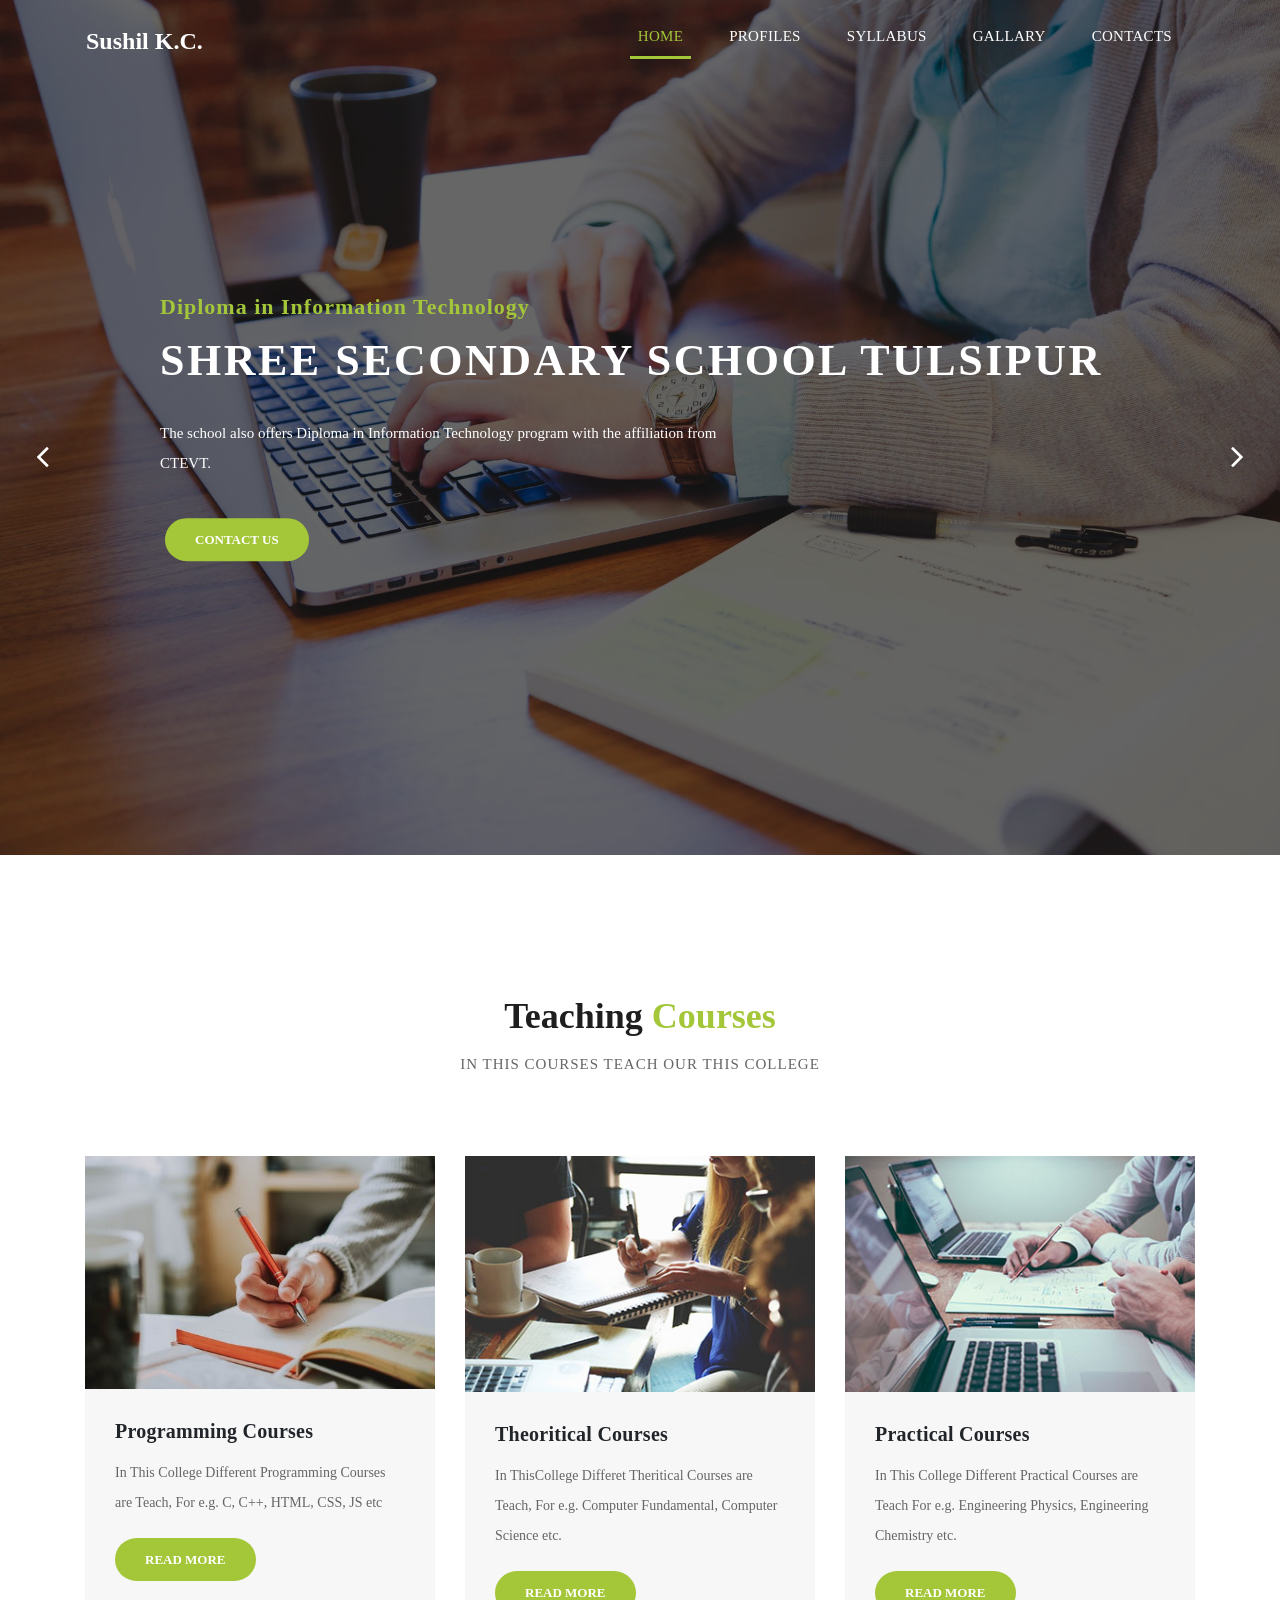
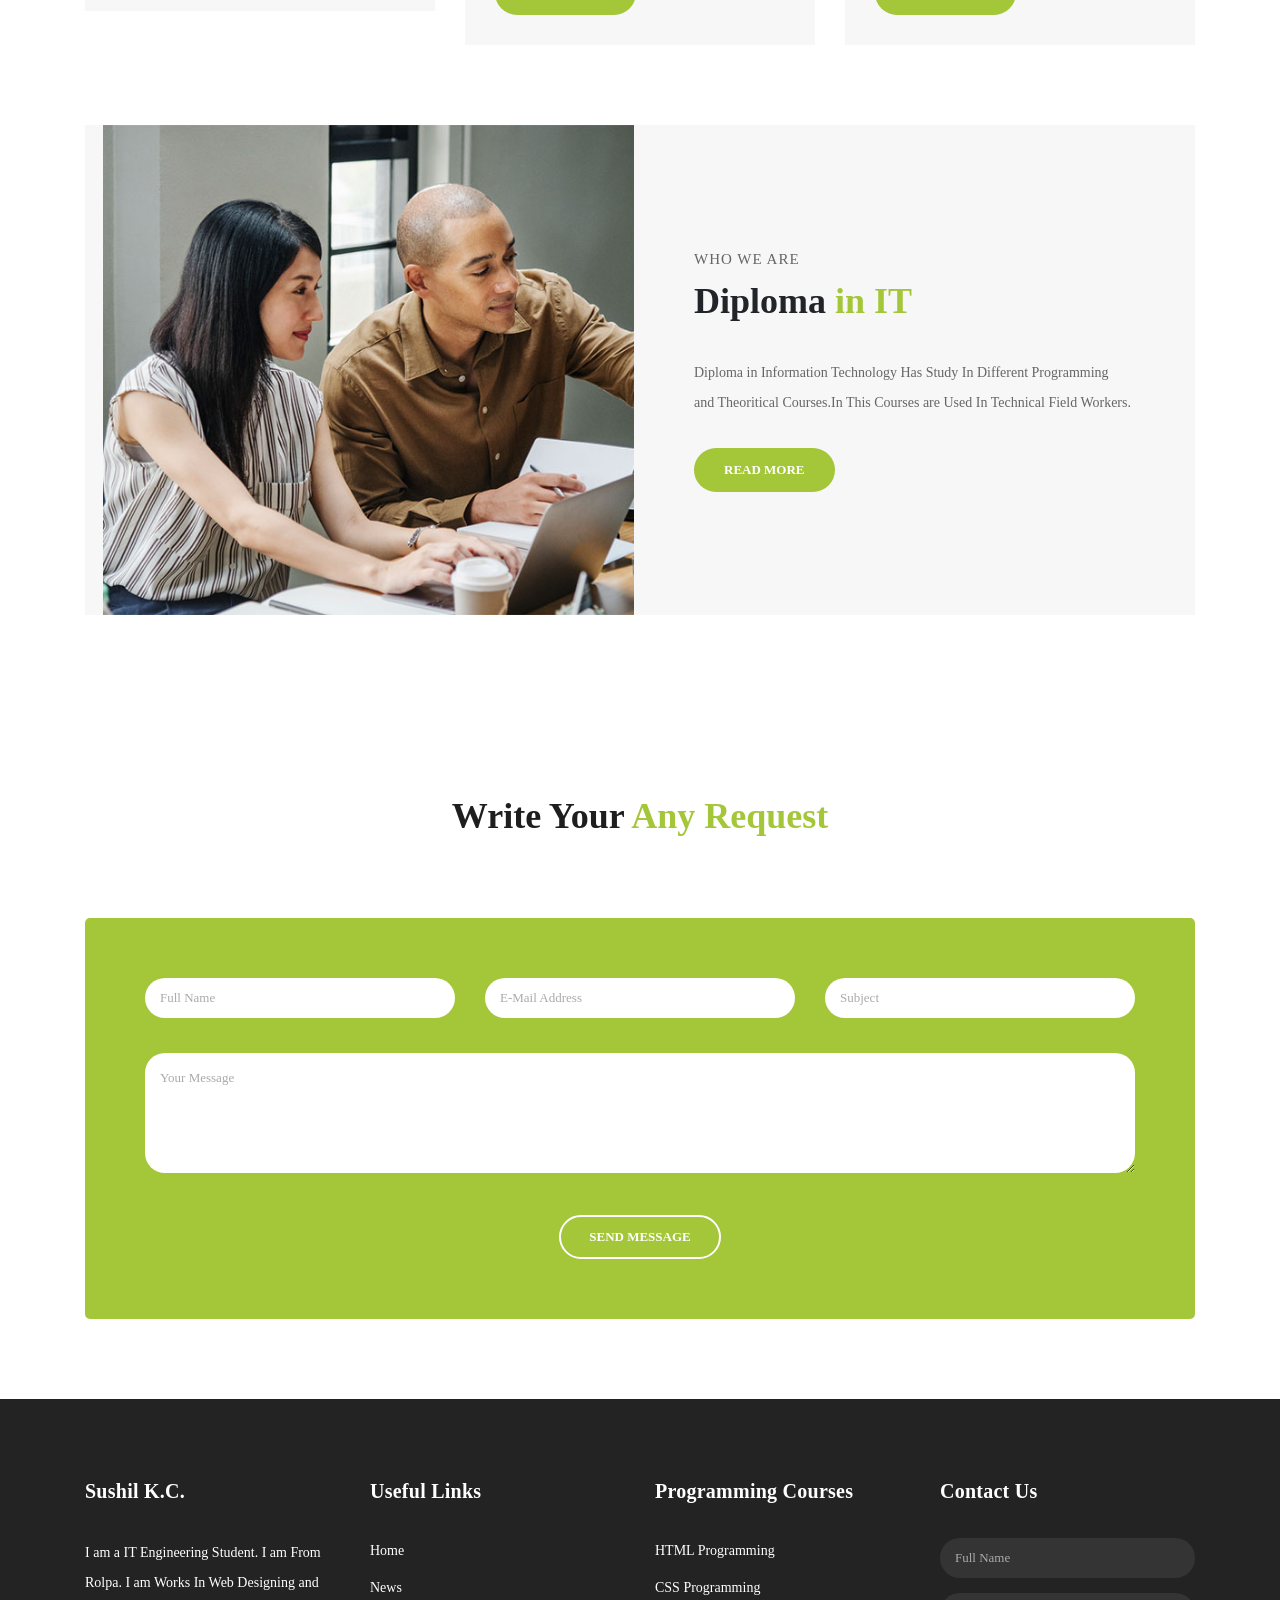
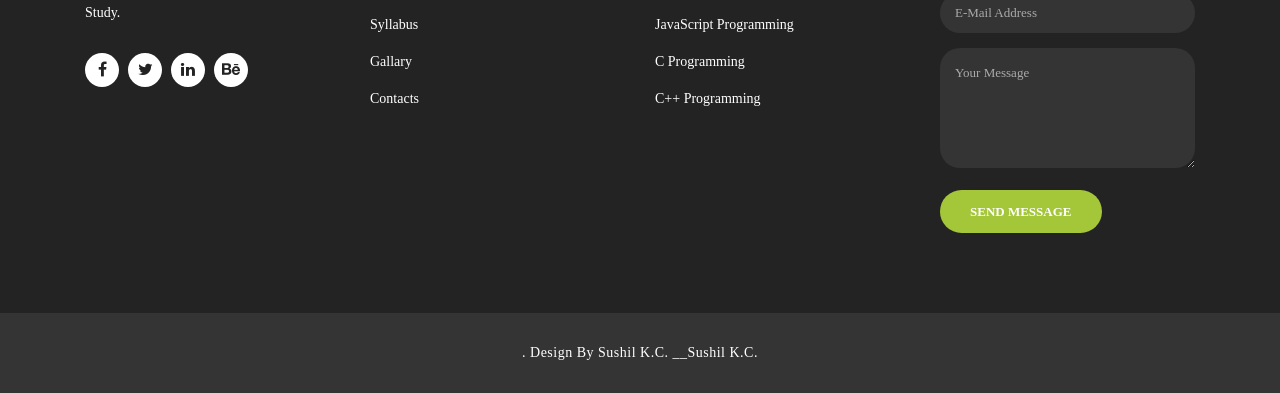
<file: index.html>
<!DOCTYPE html>
<html lang="en">

  <head>

    <meta charset="utf-8">
    <meta name="viewport" content="width=device-width, initial-scale=1, shrink-to-fit=no">
    <meta name="description" content="">
    <meta name="author" content="TemplateMo">
    <link href="https://fonts.googleapis.com/css?family=Poppins:100,200,300,400,500,600,700,800,900&display=swap" rel="stylesheet">


    <title>Sushil K.C.</title>
    <link href="vendor/bootstrap/css/bootstrap.min.css" rel="stylesheet">
    <link rel="stylesheet" href="assets/css/fontawesome.css">
    <link rel="stylesheet" href="assets/css/templatemo-finance-business.css">
    <link rel="stylesheet" href="assets/css/owl.css">
  </head>
  <body>


    <header class="">
      <nav class="navbar navbar-expand-lg">
        <div class="container">
          <a class="navbar-brand" href="index.html"><h2>Sushil K.C.</h2></a>
          <button class="navbar-toggler" type="button" data-toggle="collapse" data-target="#navbarResponsive" aria-controls="navbarResponsive" aria-expanded="false" aria-label="Toggle navigation">
            <span class="navbar-toggler-icon"></span>
          </button>
          <div class="collapse navbar-collapse" id="navbarResponsive">
            <ul class="navbar-nav ml-auto">
              <li class="nav-item active">
                <a class="nav-link" href="index.html">Home
                  <span class="sr-only">(current)</span>
                </a>
              </li>

              <li class="nav-item">
                <a class="nav-link" href="profile.html">Profiles</a>
              </li>
              <li class="nav-item">
                <a class="nav-link" href="Syllabus.html">Syllabus</a>
              </li>
              <li class="nav-item">
                <a class="nav-link" href="Gallary.html">Gallary</a>
              </li>
              <li class="nav-item">
                <a class="nav-link" href="contact.html">Contacts</a>
              </li>
            </ul>
          </div>
        </div>
      </nav>
    </header>

    <div class="main-banner header-text" id="top">
        <div class="Modern-Slider">
          <!-- Item -->
          <div class="item item-1">
            <div class="img-fill">
                <div class="text-content">
                  <h6>Diploma in Information Technology</h6>
                  <h4>SHREE SECONDARY SCHOOL TULSIPUR</h4>
                  <p>The school also offers Diploma in Information Technology program with the affiliation from CTEVT.</p>
                  <a href="contact.html" class="filled-button">contact us</a>
                </div>
            </div>
          </div>
          <!-- // Item -->
          <!-- Item -->
          <div class="item item-2">
            <div class="img-fill">
              <div class="text-content">
                 <h6>Diploma in Information Technology</h6>
                 <h4>SHREE SECONDARY SCHOOL TULSIPUR</h4>
                 <p>The school also offers Diploma in Information Technology program with the affiliation from CTEVT.</p>
                 <a href="contact.html" class="filled-button">contact us</a>
               </div>
            </div>
          </div>
          <!-- // Item -->
          <!-- Item -->
          <div class="item item-3">
            <div class="img-fill">
                <div class="text-content">
                  <h6>Diploma in Information Technology</h6>
                  <h4>SHREE SECONDARY SCHOOL TULSIPUR</h4>
                  <p>The school also offers Diploma in Information Technology program with the affiliation from CTEVT.</p>
                  <a href="about.html" class="filled-button">learn more</a>
                </div>
            </div>
          </div>
          <!-- // Item -->
        </div>
    </div>
    <!-- Banner Ends Here -->



    <div class="services">
      <div class="container">
        <div class="row">
          <div class="col-md-12">
            <div class="section-heading">
              <h2>Teaching <em>Courses</em></h2>
              <span>IN THIS COURSES TEACH OUR THIS COLLEGE</span>
            </div>
          </div>
          <div class="col-md-4">
            <div class="service-item">
              <img src="assets/images/service_01.jpeg" alt="">
              <div class="down-content">
                <h4>Programming Courses</h4>
                <p>In This College Different Programming Courses are Teach, For e.g. C, C++, HTML, CSS, JS etc</p>
                <a href="" class="filled-button">Read More</a>
              </div>
            </div>
          </div>
          <div class="col-md-4">
            <div class="service-item">
              <img src="assets/images/service_02.jpg" alt="">
              <div class="down-content">
                <h4>Theoritical Courses</h4>
                <p>In ThisCollege Differet Theritical Courses are Teach, For e.g. Computer Fundamental, Computer Science etc.</p>
                <a href="" class="filled-button">Read More</a>
              </div>
            </div>
          </div>
          <div class="col-md-4">
            <div class="service-item">
              <img src="assets/images/service_03.jpg" alt="">
              <div class="down-content">
                <h4>Practical Courses</h4>
                <p>In This College Different Practical Courses are Teach For e.g. Engineering Physics, Engineering Chemistry etc.</p>
                <a href="" class="filled-button">Read More</a>
              </div>
            </div>
          </div>
        </div>
      </div>
    </div>


    <div class="more-info">
      <div class="container">
        <div class="row">
          <div class="col-md-12">
            <div class="more-info-content">
              <div class="row">
                <div class="col-md-6">
                  <div class="left-image">
                    <img src="assets/images/more-info.jpg" alt="">
                  </div>
                </div>
                <div class="col-md-6 align-self-center">
                  <div class="right-content">
                    <span>Who we are</span>
                    <h2>Diploma<em> in IT</em></h2>
                    <p>Diploma in Information Technology Has Study In Different Programming<br>and Theoritical Courses.In This Courses are Used In Technical Field Workers. </p>
                    <a href="#" class="filled-button">Read More</a>
                  </div>
                </div>
              </div>
            </div>
          </div>
        </div>
      </div>
    </div>


    <div class="callback-form">
      <div class="container">
        <div class="row">
          <div class="col-md-12">
            <div class="section-heading">
              <h2>Write Your <em>Any Request</em></h2>

            </div>
          </div>
          <div class="col-md-12">
            <div class="contact-form">
              <form id="contact" action="" method="post">
                <div class="row">
                  <div class="col-lg-4 col-md-12 col-sm-12">
                    <fieldset>
                      <input name="name" type="text" class="form-control" id="name" placeholder="Full Name" required="">
                    </fieldset>
                  </div>
                  <div class="col-lg-4 col-md-12 col-sm-12">
                    <fieldset>
                      <input name="email" type="text" class="form-control" id="email" pattern="[^ @]*@[^ @]*" placeholder="E-Mail Address" required="">
                    </fieldset>
                  </div>
                  <div class="col-lg-4 col-md-12 col-sm-12">
                    <fieldset>
                      <input name="subject" type="text" class="form-control" id="subject" placeholder="Subject" required="">
                    </fieldset>
                  </div>
                  <div class="col-lg-12">
                    <fieldset>
                      <textarea name="message" rows="6" class="form-control" id="message" placeholder="Your Message" required=""></textarea>
                    </fieldset>
                  </div>
                  <div class="col-lg-12">
                    <fieldset>
                      <button type="submit" id="form-submit" class="border-button">Send Message</button>
                    </fieldset>
                  </div>
                </div>
              </form>
            </div>
          </div>
        </div>
      </div>
    </div>



    <footer>
      <div class="container">
        <div class="row">
          <div class="col-md-3 footer-item">
            <h4>Sushil K.C.</h4>
            <p>I am a IT Engineering Student. I am From Rolpa.
            I am Works In Web Designing and Study.</p>
            <ul class="social-icons">
              <li><a rel="nofollow" href="" target="_blank"><i class="fa fa-facebook"></i></a></li>
              <li><a href="#"><i class="fa fa-twitter"></i></a></li>
              <li><a href="#"><i class="fa fa-linkedin"></i></a></li>
              <li><a href="#"><i class="fa fa-behance"></i></a></li>
            </ul>
          </div>
          <div class="col-md-3 footer-item">
            <h4>Useful Links</h4>
            <ul class="menu-list">
              <li><a href="#">Home</a></li>
              <li><a href="#">News</a></li>
              <li><a href="#">Syllabus</a></li>
              <li><a href="#">Gallary</a></li>
              <li><a href="#">Contacts</a></li>
            </ul>
          </div>
          <div class="col-md-3 footer-item">
            <h4>Programming Courses</h4>
            <ul class="menu-list">
              <li><a href="#">HTML Programming</a></li>
              <li><a href="#">CSS Programming</a></li>
              <li><a href="#">JavaScript Programming</a></li>
              <li><a href="#">C Programming</a></li>
              <li><a href="#">C++ Programming</a></li>
            </ul>
          </div>
          <div class="col-md-3 footer-item last-item">
            <h4>Contact Us</h4>
            <div class="contact-form">
              <form id="contact footer-contact" action="" method="post">
                <div class="row">
                  <div class="col-lg-12 col-md-12 col-sm-12">
                    <fieldset>
                      <input name="name" type="text" class="form-control" id="name" placeholder="Full Name" required="">
                    </fieldset>
                  </div>
                  <div class="col-lg-12 col-md-12 col-sm-12">
                    <fieldset>
                      <input name="email" type="text" class="form-control" id="email" pattern="[^ @]*@[^ @]*" placeholder="E-Mail Address" required="">
                    </fieldset>
                  </div>
                  <div class="col-lg-12">
                    <fieldset>
                      <textarea name="message" rows="6" class="form-control" id="message" placeholder="Your Message" required=""></textarea>
                    </fieldset>
                  </div>
                  <div class="col-lg-12">
                    <fieldset>
                      <button type="submit" id="form-submit" class="filled-button">Send Message</button>
                    </fieldset>
                  </div>
                </div>
              </form>
            </div>
          </div>
        </div>
      </div>
    </footer>

    <div class="sub-footer">
      <div class="container">
        <div class="row">
          <div class="col-md-12">
            <p>.

            Design By Sushil K.C. <a rel="nofollow noopener" href="" target="_blank">__Sushil K.C.</a></p>
          </div>
        </div>
      </div>
    </div>

    <!-- Bootstrap core JavaScript -->
    <script src="vendor/jquery/jquery.min.js"></script>
    <script src="vendor/bootstrap/js/bootstrap.bundle.min.js"></script>

    <!-- Additional Scripts -->
    <script src="assets/js/custom.js"></script>
    <script src="assets/js/owl.js"></script>
    <script src="assets/js/slick.js"></script>
    <script src="assets/js/accordions.js"></script>

    <script language = "text/Javascript">
      cleared[0] = cleared[1] = cleared[2] = 0; //set a cleared flag for each field
      function clearField(t){                   //declaring the array outside of the
      if(! cleared[t.id]){                      // function makes it static and global
          cleared[t.id] = 1;  // you could use true and false, but that's more typing
          t.value='';         // with more chance of typos
          t.style.color='#fff';
          }
      }
    </script>

  </body>
</html>
</file>
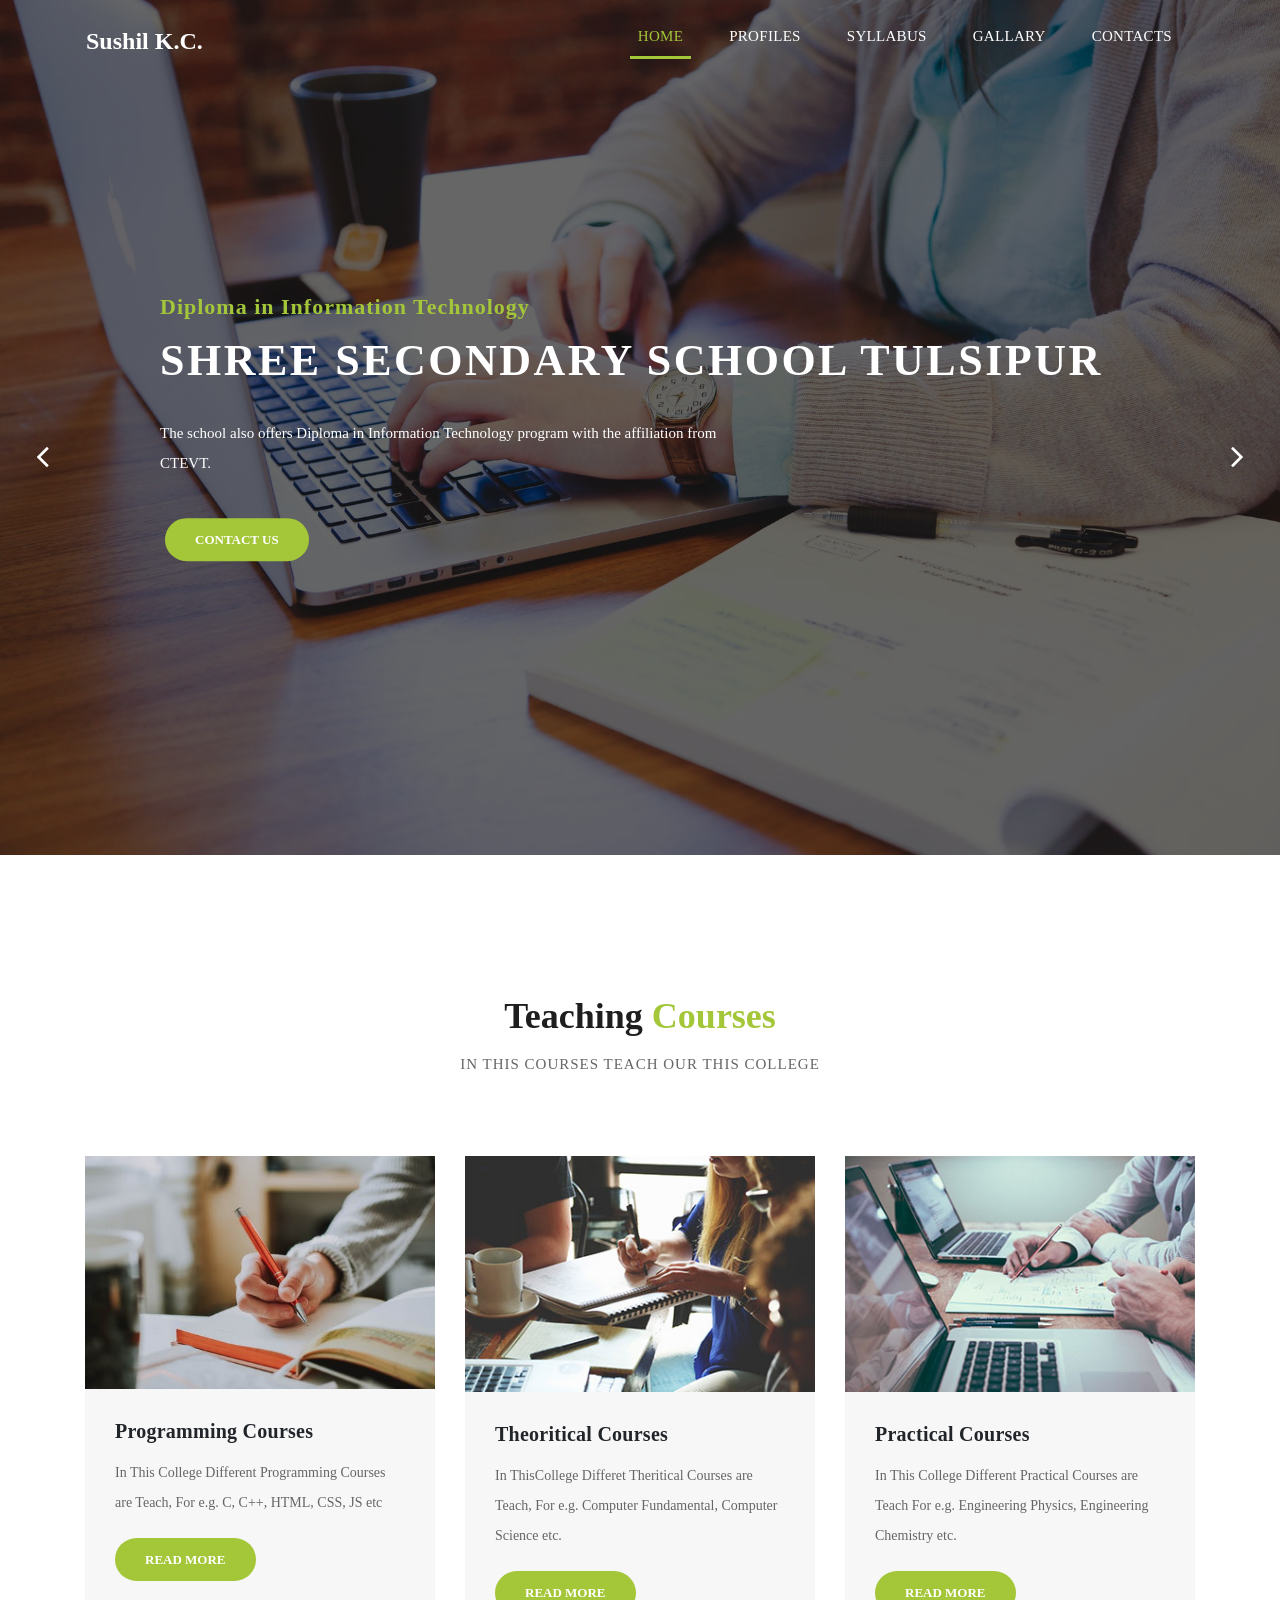
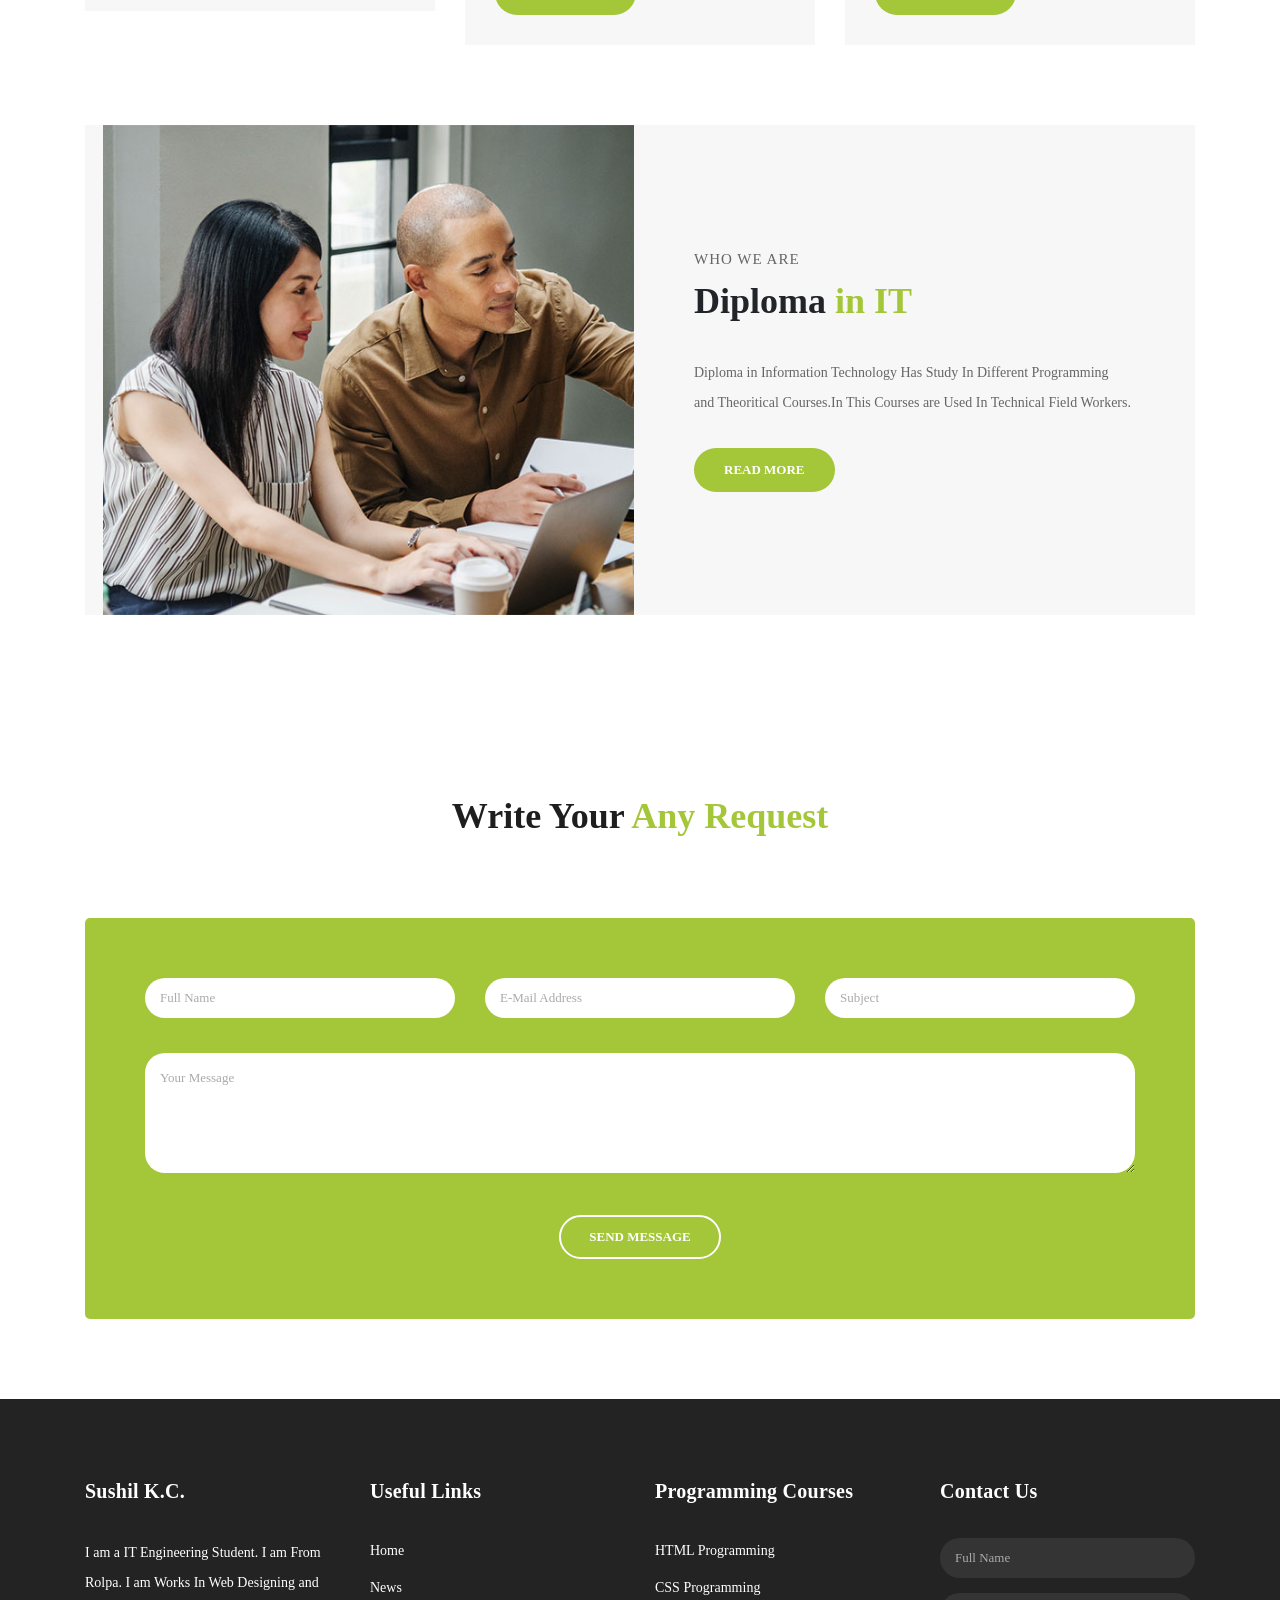
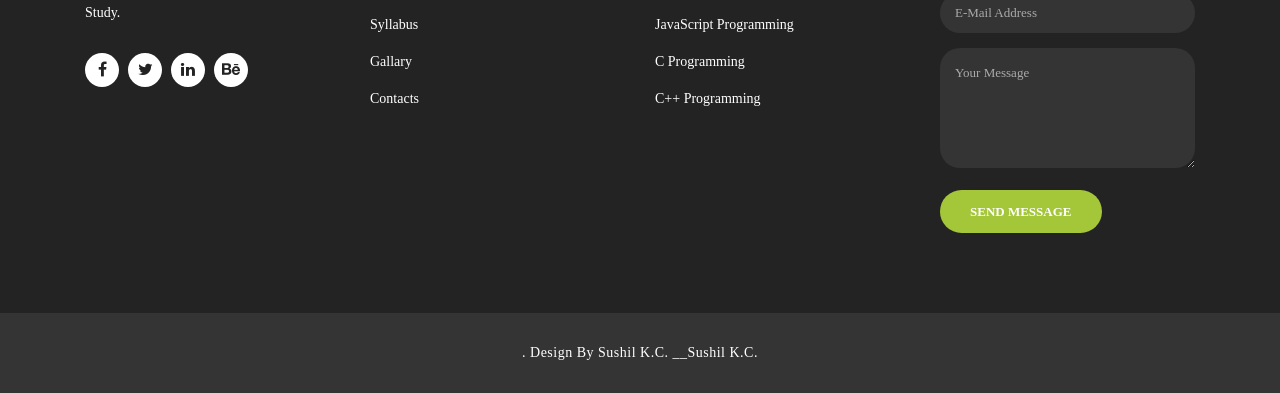
<file: myapp/index.html>
<!DOCTYPE html>
<html lang="en">

  <head>

    <meta charset="utf-8">
    <meta name="viewport" content="width=device-width, initial-scale=1, shrink-to-fit=no">
    <meta name="description" content="">
    <meta name="author" content="TemplateMo">
    <link href="https://fonts.googleapis.com/css?family=Poppins:100,200,300,400,500,600,700,800,900&display=swap" rel="stylesheet">


    <title>Sushil K.C.</title>
    <link href="vendor/bootstrap/css/bootstrap.min.css" rel="stylesheet">
    <link rel="stylesheet" href="assets/css/fontawesome.css">
    <link rel="stylesheet" href="assets/css/templatemo-finance-business.css">
    <link rel="stylesheet" href="assets/css/owl.css">
  </head>
  <body>


    <header class="">
      <nav class="navbar navbar-expand-lg">
        <div class="container">
          <a class="navbar-brand" href="index.html"><h2>Sushil K.C.</h2></a>
          <button class="navbar-toggler" type="button" data-toggle="collapse" data-target="#navbarResponsive" aria-controls="navbarResponsive" aria-expanded="false" aria-label="Toggle navigation">
            <span class="navbar-toggler-icon"></span>
          </button>
          <div class="collapse navbar-collapse" id="navbarResponsive">
            <ul class="navbar-nav ml-auto">
              <li class="nav-item active">
                <a class="nav-link" href="index.html">Home
                  <span class="sr-only">(current)</span>
                </a>
              </li>

              <li class="nav-item">
                <a class="nav-link" href="profile.html">Profiles</a>
              </li>
              <li class="nav-item">
                <a class="nav-link" href="Syllabus.html">Syllabus</a>
              </li>
              <li class="nav-item">
                <a class="nav-link" href="Gallary.html">Gallary</a>
              </li>
              <li class="nav-item">
                <a class="nav-link" href="contact.html">Contacts</a>
              </li>
            </ul>
          </div>
        </div>
      </nav>
    </header>

    <div class="main-banner header-text" id="top">
        <div class="Modern-Slider">
          <!-- Item -->
          <div class="item item-1">
            <div class="img-fill">
                <div class="text-content">
                  <h6>Diploma in Information Technology</h6>
                  <h4>SHREE SECONDARY SCHOOL TULSIPUR</h4>
                  <p>The school also offers Diploma in Information Technology program with the affiliation from CTEVT.</p>
                  <a href="contact.html" class="filled-button">contact us</a>
                </div>
            </div>
          </div>
          <!-- // Item -->
          <!-- Item -->
          <div class="item item-2">
            <div class="img-fill">
              <div class="text-content">
                 <h6>Diploma in Information Technology</h6>
                 <h4>SHREE SECONDARY SCHOOL TULSIPUR</h4>
                 <p>The school also offers Diploma in Information Technology program with the affiliation from CTEVT.</p>
                 <a href="contact.html" class="filled-button">contact us</a>
               </div>
            </div>
          </div>
          <!-- // Item -->
          <!-- Item -->
          <div class="item item-3">
            <div class="img-fill">
                <div class="text-content">
                  <h6>Diploma in Information Technology</h6>
                  <h4>SHREE SECONDARY SCHOOL TULSIPUR</h4>
                  <p>The school also offers Diploma in Information Technology program with the affiliation from CTEVT.</p>
                  <a href="about.html" class="filled-button">learn more</a>
                </div>
            </div>
          </div>
          <!-- // Item -->
        </div>
    </div>
    <!-- Banner Ends Here -->



    <div class="services">
      <div class="container">
        <div class="row">
          <div class="col-md-12">
            <div class="section-heading">
              <h2>Teaching <em>Courses</em></h2>
              <span>IN THIS COURSES TEACH OUR THIS COLLEGE</span>
            </div>
          </div>
          <div class="col-md-4">
            <div class="service-item">
              <img src="assets/images/service_01.jpeg" alt="">
              <div class="down-content">
                <h4>Programming Courses</h4>
                <p>In This College Different Programming Courses are Teach, For e.g. C, C++, HTML, CSS, JS etc</p>
                <a href="" class="filled-button">Read More</a>
              </div>
            </div>
          </div>
          <div class="col-md-4">
            <div class="service-item">
              <img src="assets/images/service_02.jpg" alt="">
              <div class="down-content">
                <h4>Theoritical Courses</h4>
                <p>In ThisCollege Differet Theritical Courses are Teach, For e.g. Computer Fundamental, Computer Science etc.</p>
                <a href="" class="filled-button">Read More</a>
              </div>
            </div>
          </div>
          <div class="col-md-4">
            <div class="service-item">
              <img src="assets/images/service_03.jpg" alt="">
              <div class="down-content">
                <h4>Practical Courses</h4>
                <p>In This College Different Practical Courses are Teach For e.g. Engineering Physics, Engineering Chemistry etc.</p>
                <a href="" class="filled-button">Read More</a>
              </div>
            </div>
          </div>
        </div>
      </div>
    </div>


    <div class="more-info">
      <div class="container">
        <div class="row">
          <div class="col-md-12">
            <div class="more-info-content">
              <div class="row">
                <div class="col-md-6">
                  <div class="left-image">
                    <img src="assets/images/more-info.jpg" alt="">
                  </div>
                </div>
                <div class="col-md-6 align-self-center">
                  <div class="right-content">
                    <span>Who we are</span>
                    <h2>Diploma<em> in IT</em></h2>
                    <p>Diploma in Information Technology Has Study In Different Programming<br>and Theoritical Courses.In This Courses are Used In Technical Field Workers. </p>
                    <a href="#" class="filled-button">Read More</a>
                  </div>
                </div>
              </div>
            </div>
          </div>
        </div>
      </div>
    </div>


    <div class="callback-form">
      <div class="container">
        <div class="row">
          <div class="col-md-12">
            <div class="section-heading">
              <h2>Write Your <em>Any Request</em></h2>

            </div>
          </div>
          <div class="col-md-12">
            <div class="contact-form">
              <form id="contact" action="" method="post">
                <div class="row">
                  <div class="col-lg-4 col-md-12 col-sm-12">
                    <fieldset>
                      <input name="name" type="text" class="form-control" id="name" placeholder="Full Name" required="">
                    </fieldset>
                  </div>
                  <div class="col-lg-4 col-md-12 col-sm-12">
                    <fieldset>
                      <input name="email" type="text" class="form-control" id="email" pattern="[^ @]*@[^ @]*" placeholder="E-Mail Address" required="">
                    </fieldset>
                  </div>
                  <div class="col-lg-4 col-md-12 col-sm-12">
                    <fieldset>
                      <input name="subject" type="text" class="form-control" id="subject" placeholder="Subject" required="">
                    </fieldset>
                  </div>
                  <div class="col-lg-12">
                    <fieldset>
                      <textarea name="message" rows="6" class="form-control" id="message" placeholder="Your Message" required=""></textarea>
                    </fieldset>
                  </div>
                  <div class="col-lg-12">
                    <fieldset>
                      <button type="submit" id="form-submit" class="border-button">Send Message</button>
                    </fieldset>
                  </div>
                </div>
              </form>
            </div>
          </div>
        </div>
      </div>
    </div>



    <footer>
      <div class="container">
        <div class="row">
          <div class="col-md-3 footer-item">
            <h4>Sushil K.C.</h4>
            <p>I am a IT Engineering Student. I am From Rolpa.
            I am Works In Web Designing and Study.</p>
            <ul class="social-icons">
              <li><a rel="nofollow" href="www.facebook.com"><i class="fa fa-facebook"></i></a></li>
              <li><a href="www.facebook.com"><i class="fa fa-twitter"></i></a></li>
              <li><a href="#"><i class="fa fa-linkedin"></i></a></li>
              <li><a href="#"><i class="fa fa-behance"></i></a></li>
            </ul>
          </div>
          <div class="col-md-3 footer-item">
            <h4>Useful Links</h4>
            <ul class="menu-list">
              <li><a href="#">Home</a></li>
              <li><a href="#">News</a></li>
              <li><a href="#">Syllabus</a></li>
              <li><a href="#">Gallary</a></li>
              <li><a href="#">Contacts</a></li>
            </ul>
          </div>
          <div class="col-md-3 footer-item">
            <h4>Programming Courses</h4>
            <ul class="menu-list">
              <li><a href="#">HTML Programming</a></li>
              <li><a href="#">CSS Programming</a></li>
              <li><a href="#">JavaScript Programming</a></li>
              <li><a href="#">C Programming</a></li>
              <li><a href="#">C++ Programming</a></li>
            </ul>
          </div>
          <div class="col-md-3 footer-item last-item">
            <h4>Contact Us</h4>
            <div class="contact-form">
              <form id="contact footer-contact" action="" method="post">
                <div class="row">
                  <div class="col-lg-12 col-md-12 col-sm-12">
                    <fieldset>
                      <input name="name" type="text" class="form-control" id="name" placeholder="Full Name" required="">
                    </fieldset>
                  </div>
                  <div class="col-lg-12 col-md-12 col-sm-12">
                    <fieldset>
                      <input name="email" type="text" class="form-control" id="email" pattern="[^ @]*@[^ @]*" placeholder="E-Mail Address" required="">
                    </fieldset>
                  </div>
                  <div class="col-lg-12">
                    <fieldset>
                      <textarea name="message" rows="6" class="form-control" id="message" placeholder="Your Message" required=""></textarea>
                    </fieldset>
                  </div>
                  <div class="col-lg-12">
                    <fieldset>
                      <button type="submit" id="form-submit" class="filled-button">Send Message</button>
                    </fieldset>
                  </div>
                </div>
              </form>
            </div>
          </div>
        </div>
      </div>
    </footer>

    <div class="sub-footer">
      <div class="container">
        <div class="row">
          <div class="col-md-12">
            <p>.

            Design By Sushil K.C. <a rel="nofollow noopener" href="" target="_blank">__Sushil K.C.</a></p>
          </div>
        </div>
      </div>
    </div>

    <!-- Bootstrap core JavaScript -->
    <script src="vendor/jquery/jquery.min.js"></script>
    <script src="vendor/bootstrap/js/bootstrap.bundle.min.js"></script>

    <!-- Additional Scripts -->
    <script src="assets/js/custom.js"></script>
    <script src="assets/js/owl.js"></script>
    <script src="assets/js/slick.js"></script>
    <script src="assets/js/accordions.js"></script>

    <script language = "text/Javascript">
      cleared[0] = cleared[1] = cleared[2] = 0; //set a cleared flag for each field
      function clearField(t){                   //declaring the array outside of the
      if(! cleared[t.id]){                      // function makes it static and global
          cleared[t.id] = 1;  // you could use true and false, but that's more typing
          t.value='';         // with more chance of typos
          t.style.color='#fff';
          }
      }
    </script>

  </body>
</html>
</file>
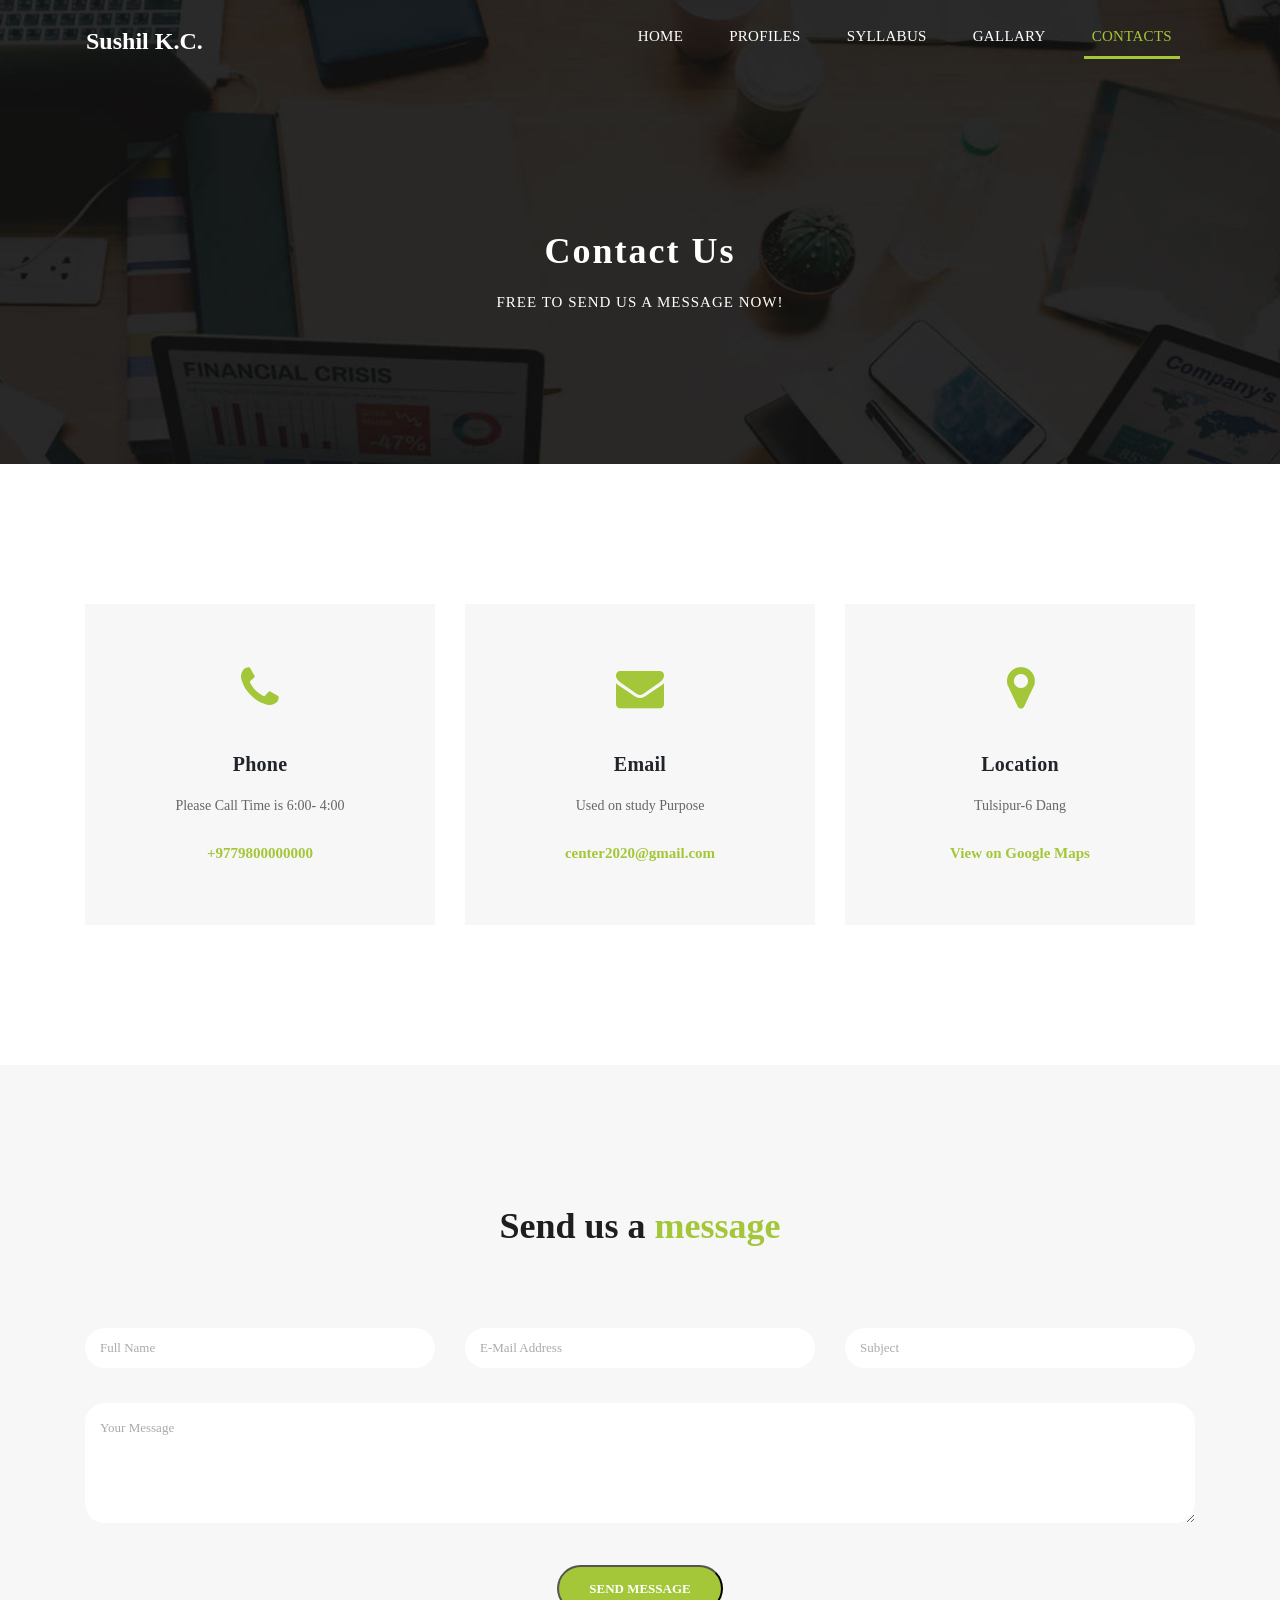
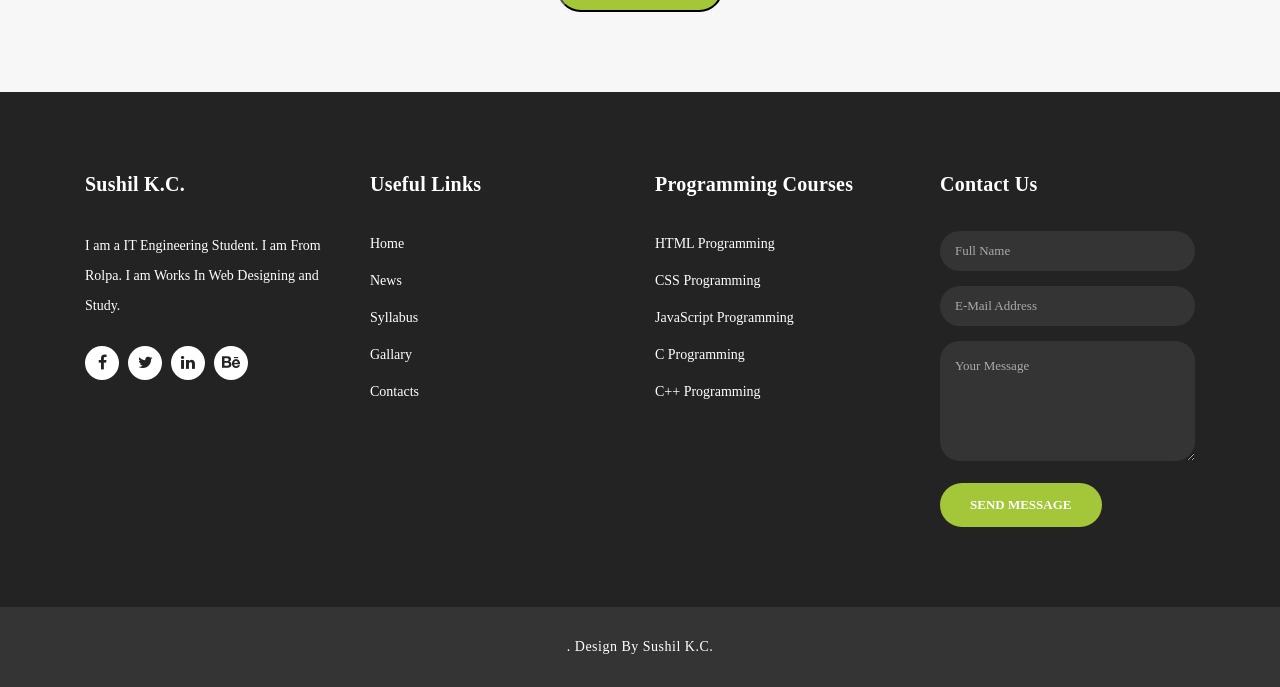
<file: contact.html>
<!DOCTYPE html>
<html lang="en">

  <head>

    <meta charset="utf-8">
    <meta name="viewport" content="width=device-width, initial-scale=1, shrink-to-fit=no">
    <meta name="description" content="">
    <meta name="author" content="TemplateMo">
    <link href="https://fonts.googleapis.com/css?family=Poppins:100,200,300,400,500,600,700,800,900&display=swap" rel="stylesheet">

    <title>Sushil K.C.</title>

    <!-- Bootstrap core CSS -->
    <link href="vendor/bootstrap/css/bootstrap.min.css" rel="stylesheet">

    <!-- Additional CSS Files -->
    <link rel="stylesheet" href="assets/css/fontawesome.css">
    <link rel="stylesheet" href="assets/css/templatemo-finance-business.css">
    <link rel="stylesheet" href="assets/css/owl.css">
<!--

Finance Business TemplateMo

https://templatemo.com/tm-545-finance-business

-->
  </head>

  <body>

    <!-- ***** Preloader Start ***** -->


    <header class="">
      <nav class="navbar navbar-expand-lg">
        <div class="container">
          <a class="navbar-brand" href="index.html"><h2>Sushil K.C.</h2></a>
          <button class="navbar-toggler" type="button" data-toggle="collapse" data-target="#navbarResponsive" aria-controls="navbarResponsive" aria-expanded="false" aria-label="Toggle navigation">
            <span class="navbar-toggler-icon"></span>
          </button>
          <div class="collapse navbar-collapse" id="navbarResponsive">
            <ul class="navbar-nav ml-auto">
              <li class="nav-item">
                <a class="nav-link" href="index.html">Home
                  <span class="sr-only">(current)</span>
                </a>
              </li>
            
              <li class="nav-item">
                <a class="nav-link" href="profile.html">Profiles</a>
              </li>
              <li class="nav-item">
                <a class="nav-link" href="Syllabus.html">Syllabus</a>
              </li>
              <li class="nav-item">
                <a class="nav-link" href="Gallary.html">Gallary</a>
              </li>

                <li class="nav-item active">
                  <a class="nav-link" href="contact.html">Contacts</a>
                </li>
            </ul>
          </div>
        </div>
      </nav>
    </header>

    <!-- Page Content -->
    <div class="page-heading header-text">
      <div class="container">
        <div class="row">
          <div class="col-md-12">
            <h1>Contact Us</h1>
            <span>Free to Send us a Message now!</span>
          </div>
        </div>
      </div>
    </div>

    <div class="contact-information">
      <div class="container">
        <div class="row">
          <div class="col-md-4">
            <div class="contact-item">
              <i class="fa fa-phone"></i>
              <h4>Phone</h4>
              <p>Please Call Time is 6:00- 4:00</p>
              <a href="#">+9779800000000</a>
            </div>
          </div>
          <div class="col-md-4">
            <div class="contact-item">
              <i class="fa fa-envelope"></i>
              <h4>Email</h4>
                <p>Used on study Purpose</p>
      <a href="#">center2020@gmail.com</a>
            </div>
          </div>
          <div class="col-md-4">
            <div class="contact-item">
              <i class="fa fa-map-marker"></i>
              <h4>Location</h4>
              <p>Tulsipur-6 Dang</p>
              <a href="#">View on Google Maps</a>
            </div>
          </div>
        </div>
      </div>
    </div>

    <div class="callback-form contact-us">
      <div class="container">
        <div class="row">
          <div class="col-md-12">
            <div class="section-heading">
              <h2>Send us a <em>message</em></h2>
              <span></span>
            </div>
          </div>
          <div class="col-md-12">
            <div class="contact-form">
              <form id="contact" action="" method="get">
                <div class="row">
                  <div class="col-lg-4 col-md-12 col-sm-12">
                    <fieldset>
                      <input name="name" type="text" class="form-control" id="name" placeholder="Full Name" required="">
                    </fieldset>
                  </div>
                  <div class="col-lg-4 col-md-12 col-sm-12">
                    <fieldset>
                      <input name="email" type="text" class="form-control" id="email" pattern="[^ @]*@[^ @]*" placeholder="E-Mail Address" required="">
                    </fieldset>
                  </div>
                  <div class="col-lg-4 col-md-12 col-sm-12">
                    <fieldset>
                      <input name="subject" type="text" class="form-control" id="subject" placeholder="Subject" required="">
                    </fieldset>
                  </div>
                  <div class="col-lg-12">
                    <fieldset>
                      <textarea name="message" rows="6" class="form-control" id="message" placeholder="Your Message" required=""></textarea>
                    </fieldset>
                  </div>
                  <div class="col-lg-12">
                    <fieldset>
                      <button type="submit" id="form-submit" class="filled-button">Send Message</button>
                    </fieldset>
                  </div>
                </div>
              </form>
            </div>
          </div>
        </div>
      </div>
    </div>


<footer>
      <div class="container">
        <div class="row">
          <div class="col-md-3 footer-item">
            <h4>Sushil K.C.</h4>
            <p>I am a IT Engineering Student. I am From Rolpa.
            I am Works In Web Designing and Study.</p>
            <ul class="social-icons">
              <li><a rel="nofollow" href="" target="_blank"><i class="fa fa-facebook"></i></a></li>
              <li><a href="#"><i class="fa fa-twitter"></i></a></li>
              <li><a href="#"><i class="fa fa-linkedin"></i></a></li>
              <li><a href="#"><i class="fa fa-behance"></i></a></li>
            </ul>
          </div>
          <div class="col-md-3 footer-item">
            <h4>Useful Links</h4>
            <ul class="menu-list">
              <li><a href="#">Home</a></li>
              <li><a href="#">News</a></li>
              <li><a href="#">Syllabus</a></li>
              <li><a href="#">Gallary</a></li>
              <li><a href="#">Contacts</a></li>
            </ul>
          </div>
          <div class="col-md-3 footer-item">
            <h4>Programming Courses</h4>
            <ul class="menu-list">
              <li><a href="#">HTML Programming</a></li>
              <li><a href="#">CSS Programming</a></li>
              <li><a href="#">JavaScript Programming</a></li>
              <li><a href="#">C Programming</a></li>
              <li><a href="#">C++ Programming</a></li>
            </ul>
          </div>
          <div class="col-md-3 footer-item last-item">
            <h4>Contact Us</h4>
            <div class="contact-form">
              <form id="contact footer-contact" action="" method="post">
                <div class="row">
                  <div class="col-lg-12 col-md-12 col-sm-12">
                    <fieldset>
                      <input name="name" type="text" class="form-control" id="name" placeholder="Full Name" required="">
                    </fieldset>
                  </div>
                  <div class="col-lg-12 col-md-12 col-sm-12">
                    <fieldset>
                      <input name="email" type="text" class="form-control" id="email" pattern="[^ @]*@[^ @]*" placeholder="E-Mail Address" required="">
                    </fieldset>
                  </div>
                  <div class="col-lg-12">
                    <fieldset>
                      <textarea name="message" rows="6" class="form-control" id="message" placeholder="Your Message" required=""></textarea>
                    </fieldset>
                  </div>
                  <div class="col-lg-12">
                    <fieldset>
                      <button type="submit" id="form-submit" class="filled-button">Send Message</button>
                    </fieldset>
                  </div>
                </div>
              </form>
            </div>
          </div>
        </div>
      </div>
    </footer>

    <div class="sub-footer">
      <div class="container">
        <div class="row">
          <div class="col-md-12">
            <p>.

            Design By Sushil K.C. <a rel="nofollow noopener" href="" target="_blank"></a></p>
          </div>
        </div>
      </div>
    </div>
    </body>
</html>
</file>
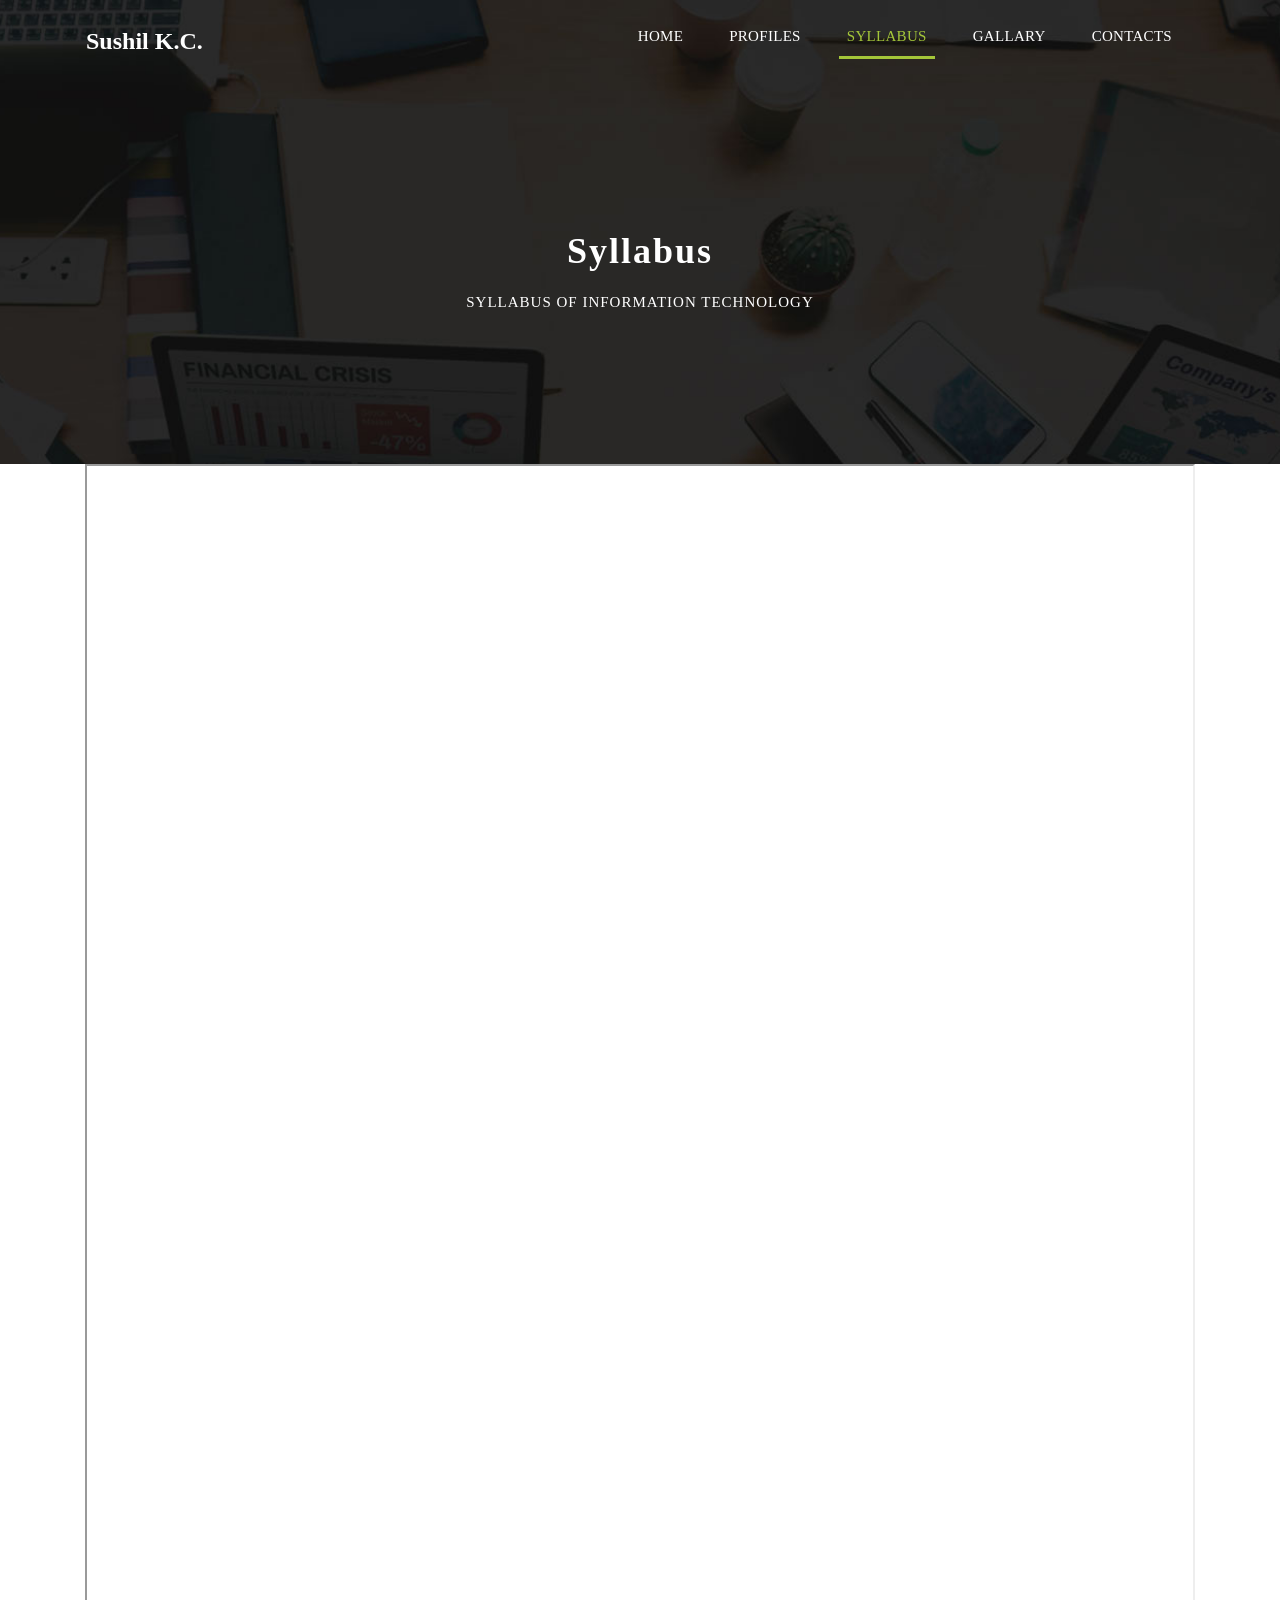
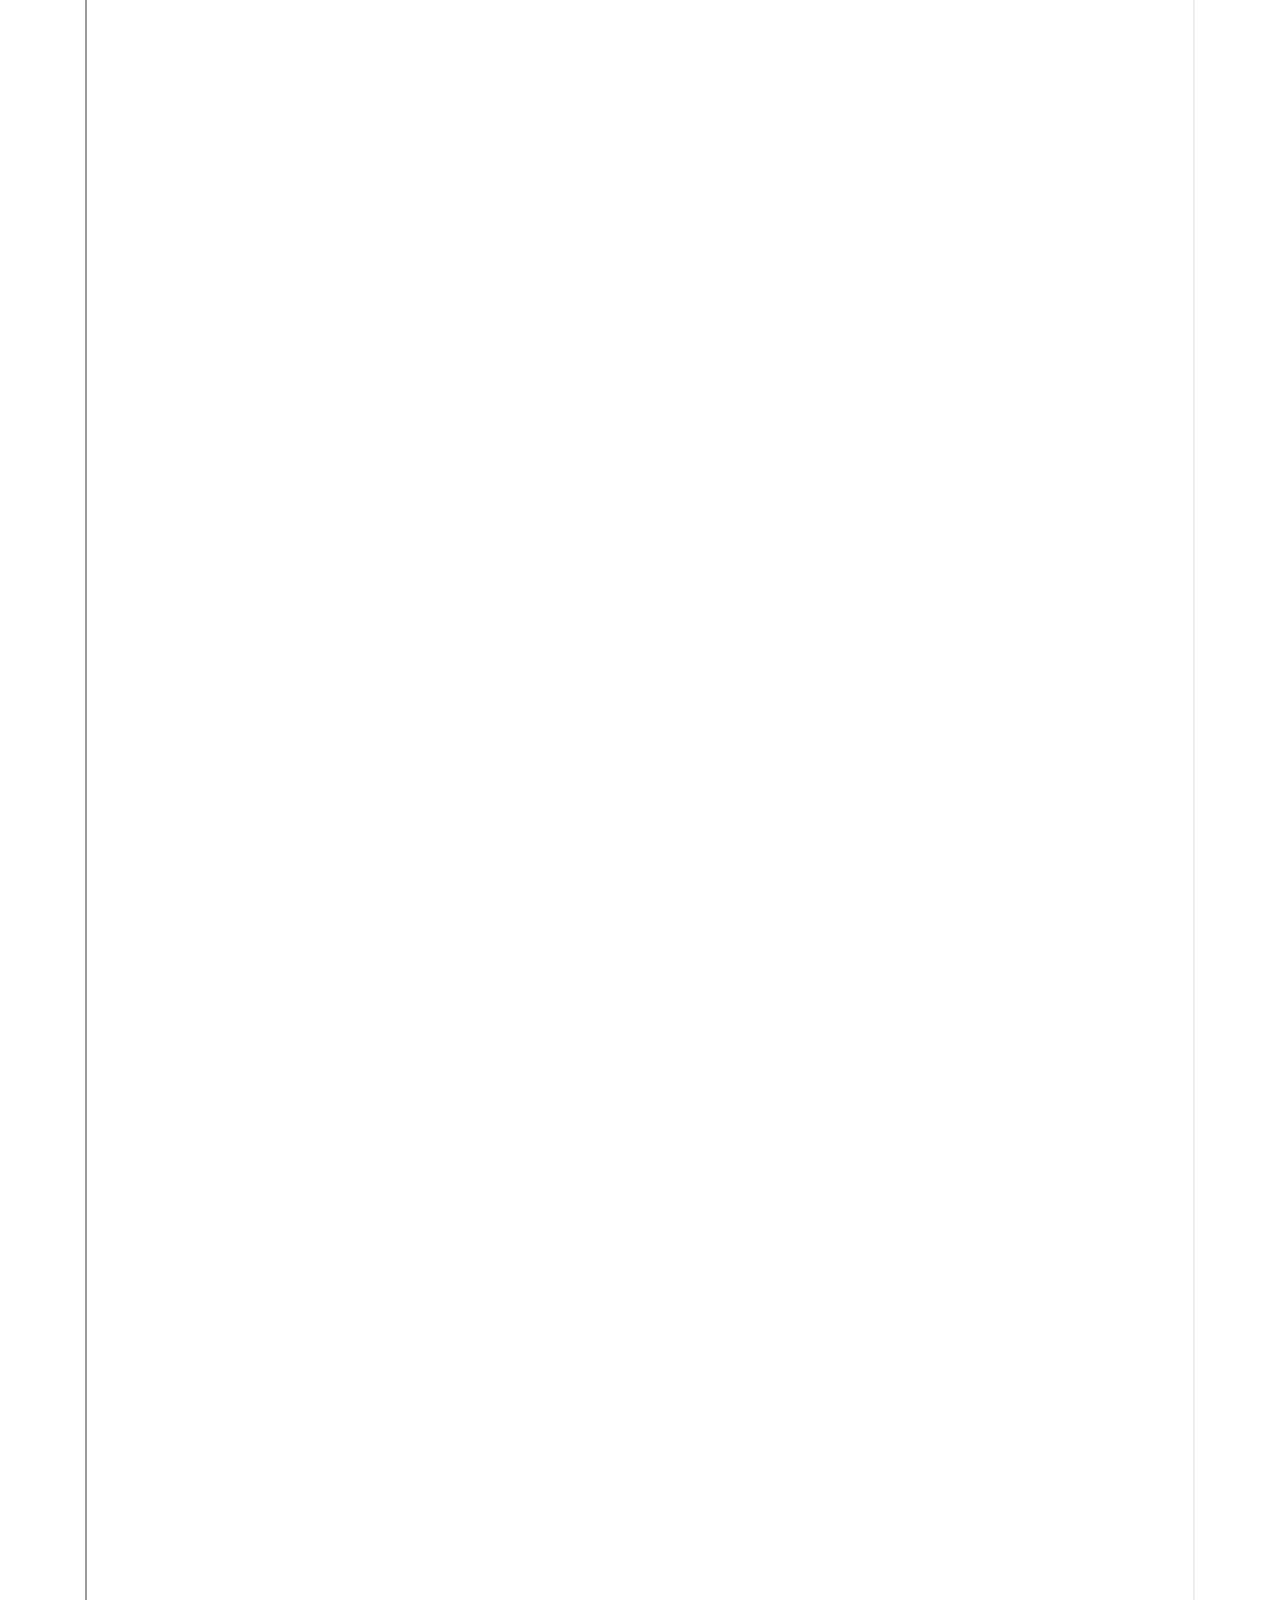
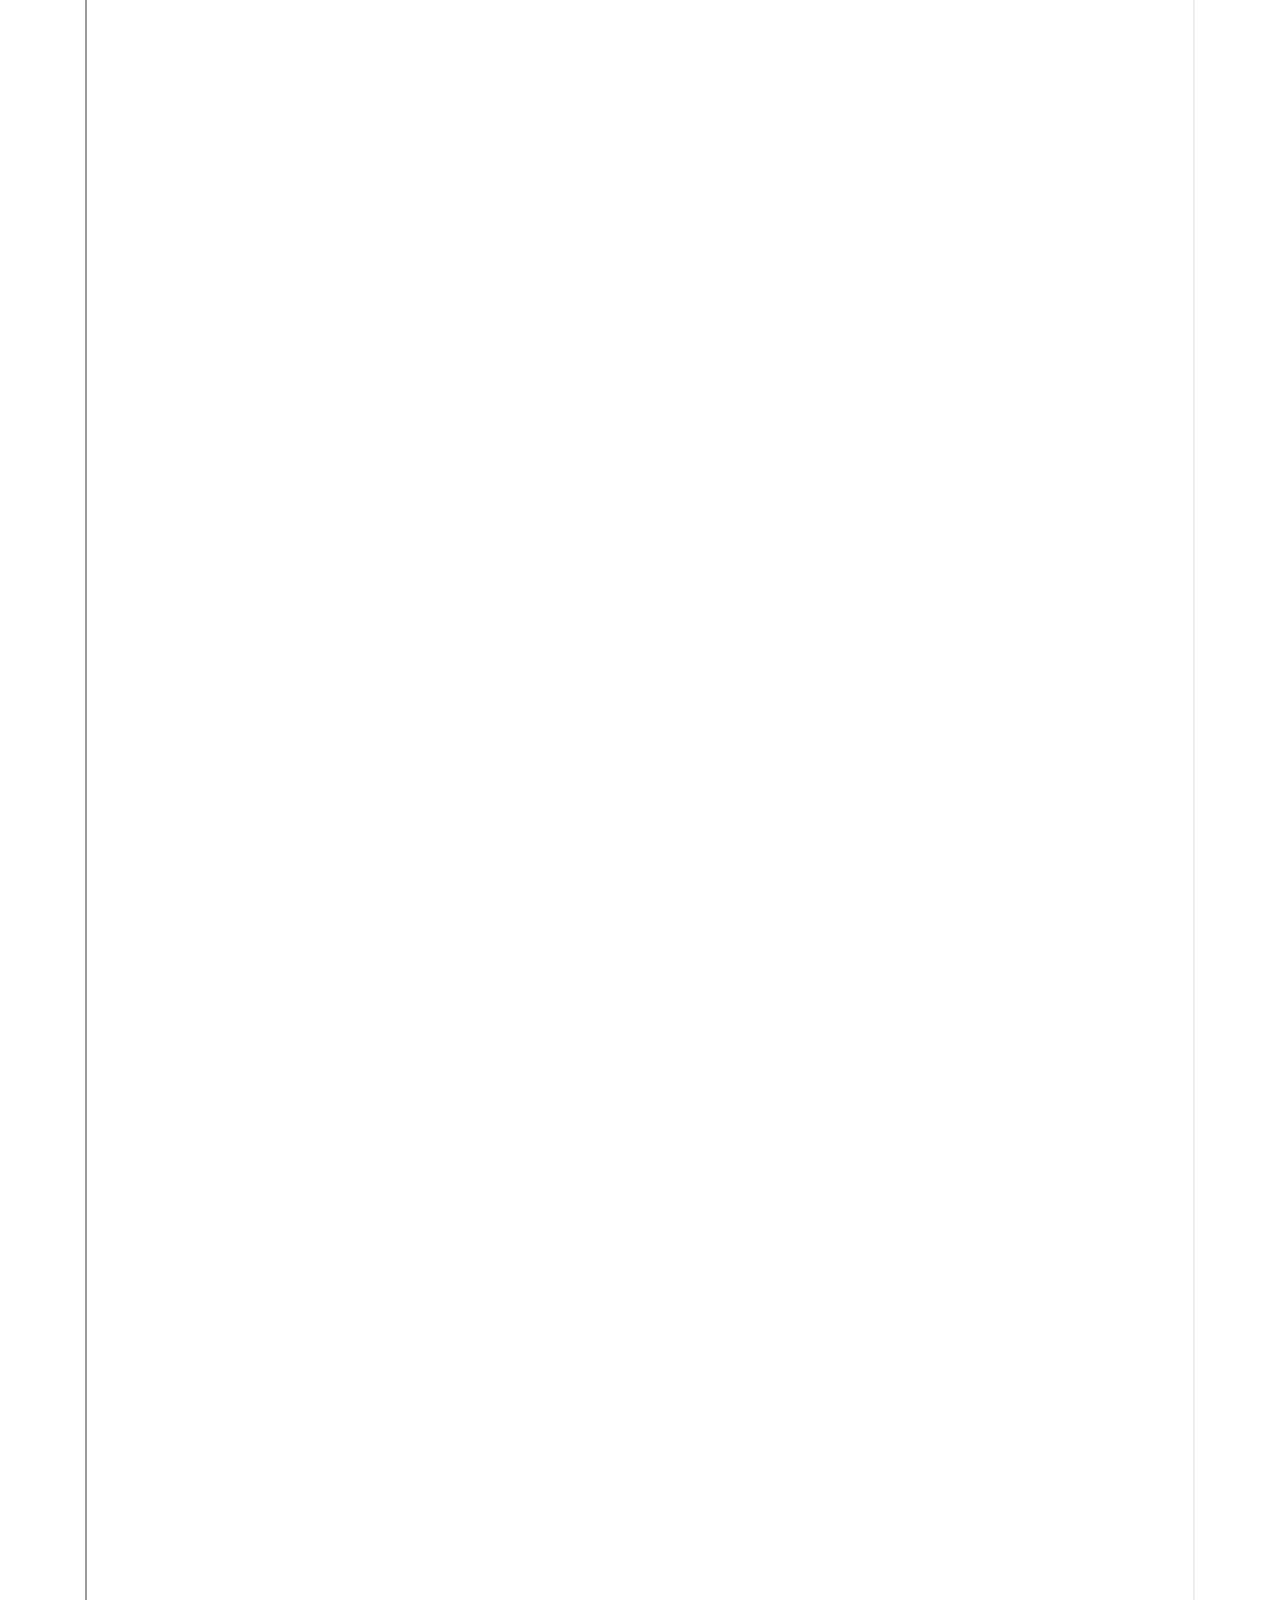
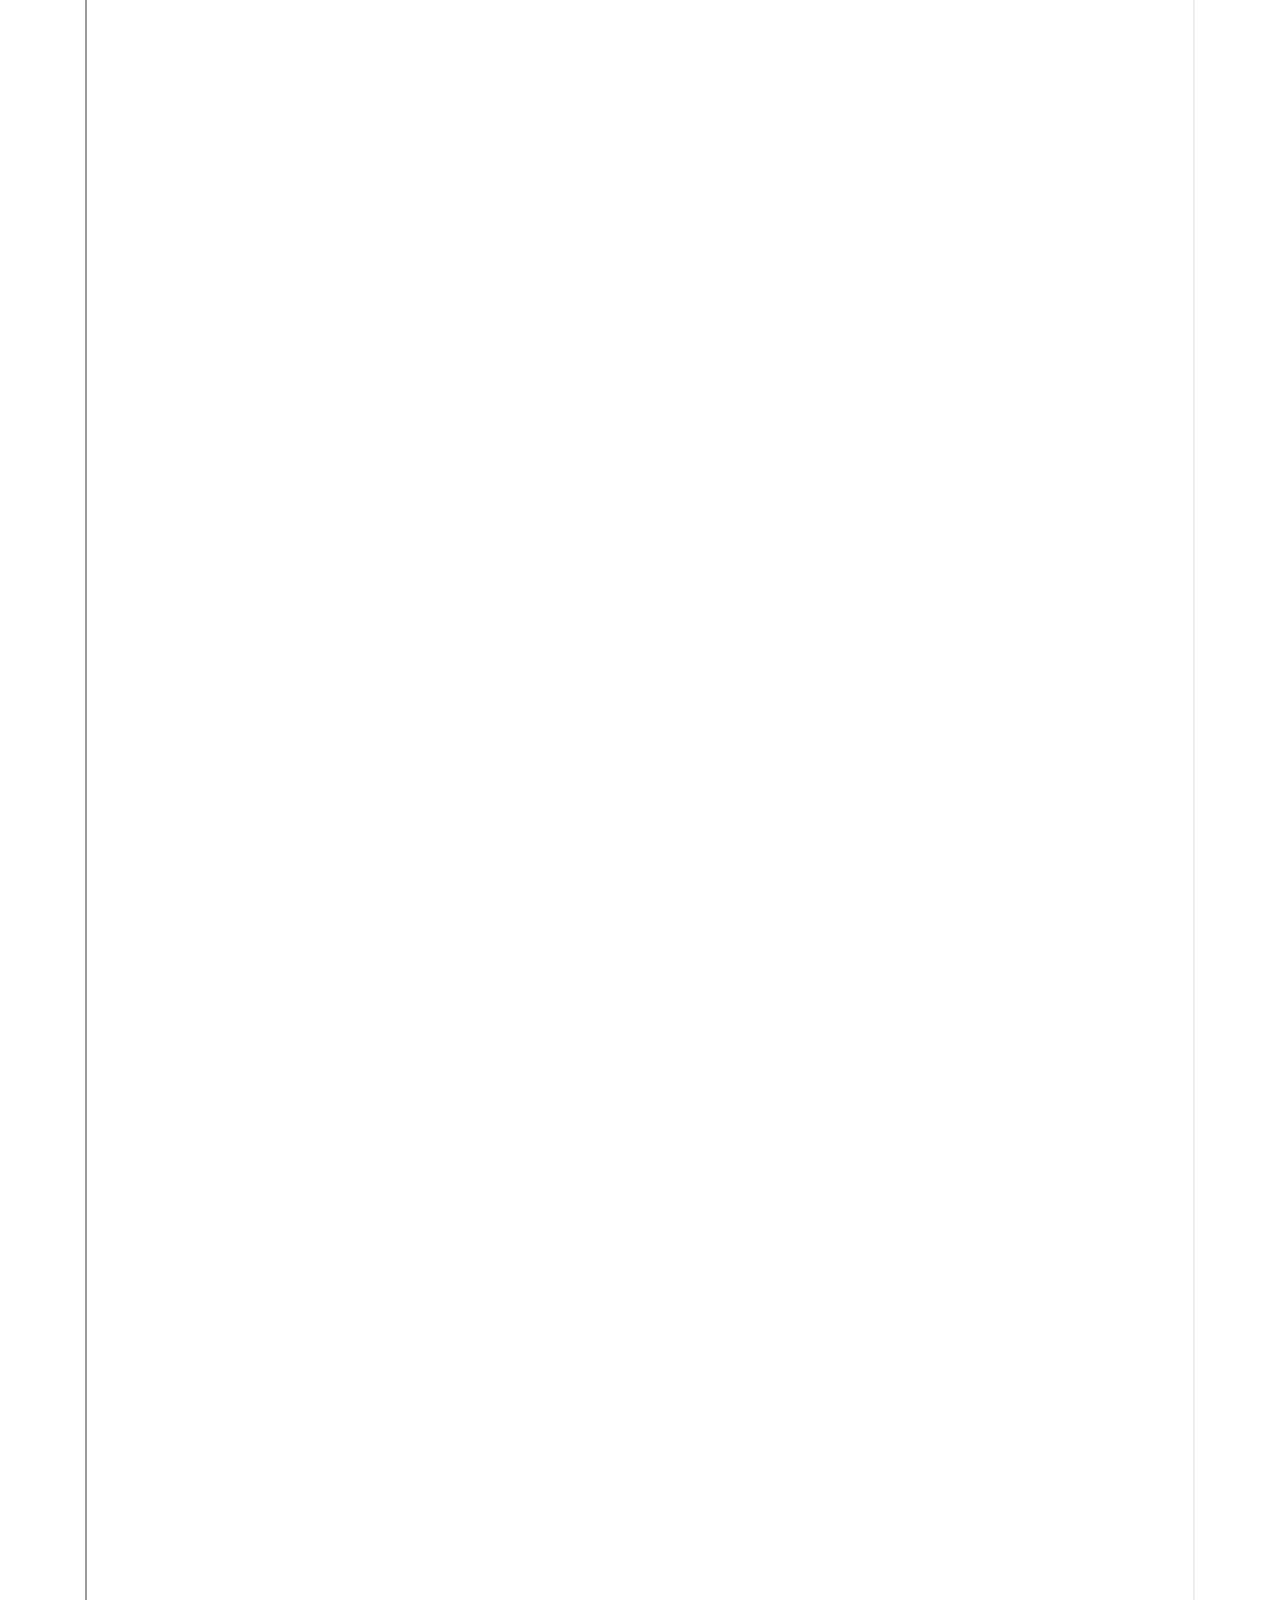
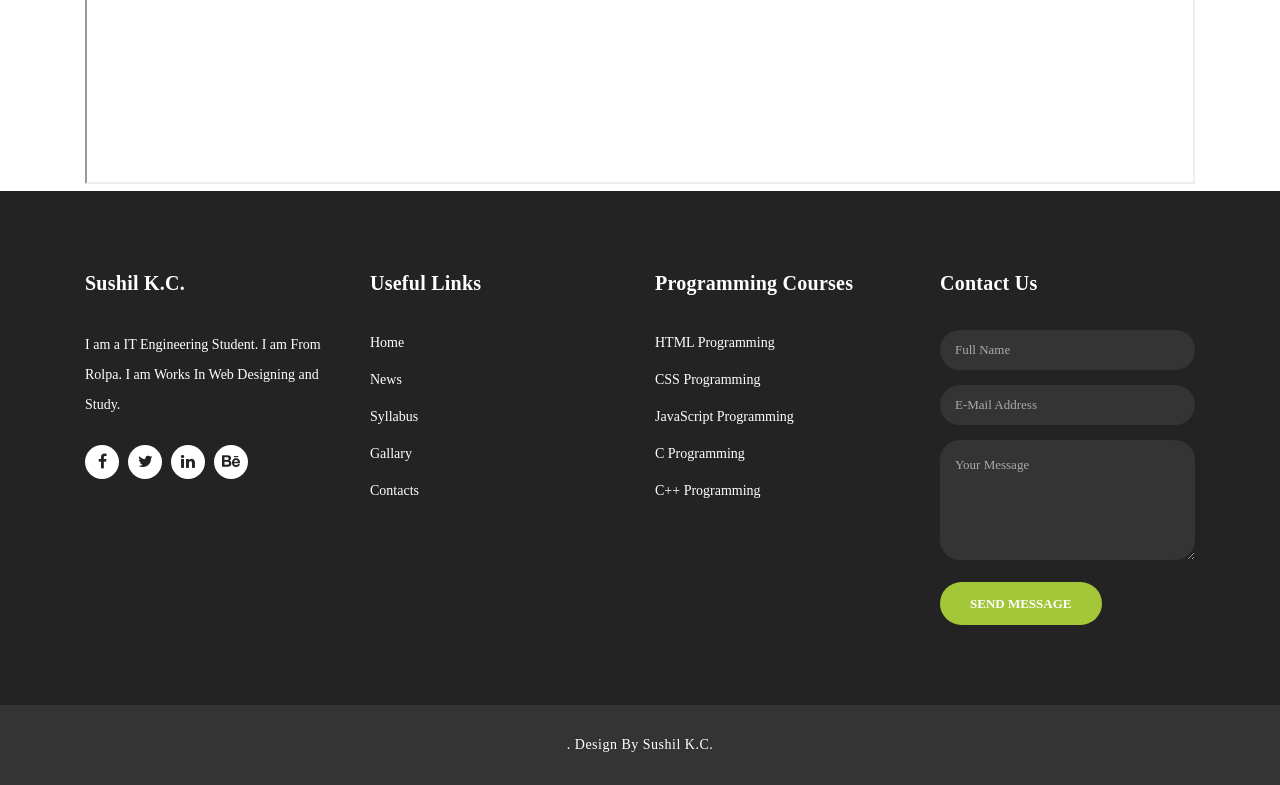
<file: syllabus.html>
<!DOCTYPE html>
<html lang="en">

  <head>

    <meta charset="utf-8">
    <meta name="viewport" content="width=device-width, initial-scale=1, shrink-to-fit=no">
    <meta name="description" content="">
    <meta name="author" content="TemplateMo">
    <link href="https://fonts.googleapis.com/css?family=Poppins:100,200,300,400,500,600,700,800,900&display=swap" rel="stylesheet">

    <title>Sushil K.C.</title>

    <!-- Bootstrap core CSS -->
    <link href="vendor/bootstrap/css/bootstrap.min.css" rel="stylesheet">

    <!-- Additional CSS Files -->
    <link rel="stylesheet" href="assets/css/fontawesome.css">
    <link rel="stylesheet" href="assets/css/templatemo-finance-business.css">
    <link rel="stylesheet" href="assets/css/owl.css">

  </head>

  <body>
   <header class="">
      <nav class="navbar navbar-expand-lg">
        <div class="container">
          <a class="navbar-brand" href="index.html"><h2>Sushil K.C.</h2></a>
          <button class="navbar-toggler" type="button" data-toggle="collapse" data-target="#navbarResponsive" aria-controls="navbarResponsive" aria-expanded="false" aria-label="Toggle navigation">
            <span class="navbar-toggler-icon"></span>
          </button>
          <div class="collapse navbar-collapse" id="navbarResponsive">
            <ul class="navbar-nav ml-auto">
              <li class="nav-item">
                <a class="nav-link" href="index.html">Home
                  <span class="sr-only">(current)</span>
                </a>
              </li>

              <li class="nav-item">
                <a class="nav-link" href="profile.html">Profiles</a>
              </li>
              <li class="nav-item active">
                <a class="nav-link" href="Syllabus.html">Syllabus</a>
              </li>
              <li class="nav-item">
                <a class="nav-link" href="Gallary.html">Gallary</a>
              </li>

                <li class="nav-item">
                  <a class="nav-link" href="contact.html">Contacts</a>
                </li>
            </ul>
          </div>
        </div>
      </nav>
    </header>
      
    <div class="page-heading header-text">
      <div class="container">
        <div class="row">
          <div class="col-md-12">
            <h1>Syllabus</h1>
            <span>Syllabus of Information Technology</span>
          </div>
        </div>
      </div>
    </div>
 <div class="container">
 <iframe type="application/pdf" src="45.pdf" style="width:100%; height:680vh;">
     </iframe>
      </div>
      
      
      
      
    <footer>
      <div class="container">
        <div class="row">
          <div class="col-md-3 footer-item">
            <h4>Sushil K.C.</h4>
            <p>I am a IT Engineering Student. I am From Rolpa.
            I am Works In Web Designing and Study.</p>
            <ul class="social-icons">
              <li><a rel="nofollow" href="" target="_blank"><i class="fa fa-facebook"></i></a></li>
              <li><a href="#"><i class="fa fa-twitter"></i></a></li>
              <li><a href="#"><i class="fa fa-linkedin"></i></a></li>
              <li><a href="#"><i class="fa fa-behance"></i></a></li>
            </ul>
          </div>
          <div class="col-md-3 footer-item">
            <h4>Useful Links</h4>
            <ul class="menu-list">
              <li><a href="#">Home</a></li>
              <li><a href="#">News</a></li>
              <li><a href="#">Syllabus</a></li>
              <li><a href="#">Gallary</a></li>
              <li><a href="#">Contacts</a></li>
            </ul>
          </div>
          <div class="col-md-3 footer-item">
            <h4>Programming Courses</h4>
            <ul class="menu-list">
              <li><a href="#">HTML Programming</a></li>
              <li><a href="#">CSS Programming</a></li>
              <li><a href="#">JavaScript Programming</a></li>
              <li><a href="#">C Programming</a></li>
              <li><a href="#">C++ Programming</a></li>
            </ul>
          </div>
          <div class="col-md-3 footer-item last-item">
            <h4>Contact Us</h4>
            <div class="contact-form">
              <form id="contact footer-contact" action="" method="post">
                <div class="row">
                  <div class="col-lg-12 col-md-12 col-sm-12">
                    <fieldset>
                      <input name="name" type="text" class="form-control" id="name" placeholder="Full Name" required="">
                    </fieldset>
                  </div>
                  <div class="col-lg-12 col-md-12 col-sm-12">
                    <fieldset>
                      <input name="email" type="text" class="form-control" id="email" pattern="[^ @]*@[^ @]*" placeholder="E-Mail Address" required="">
                    </fieldset>
                  </div>
                  <div class="col-lg-12">
                    <fieldset>
                      <textarea name="message" rows="6" class="form-control" id="message" placeholder="Your Message" required=""></textarea>
                    </fieldset>
                  </div>
                  <div class="col-lg-12">
                    <fieldset>
                      <button type="submit" id="form-submit" class="filled-button">Send Message</button>
                    </fieldset>
                  </div>
                </div>
              </form>
            </div>
          </div>
        </div>
      </div>
    </footer>

    <div class="sub-footer">
      <div class="container">
        <div class="row">
          <div class="col-md-12">
            <p>.

            Design By Sushil K.C. <a rel="nofollow noopener" href="" target="_blank"></a></p>
          </div>
        </div>
      </div>
    </div>
    </body>
</html>
</file>
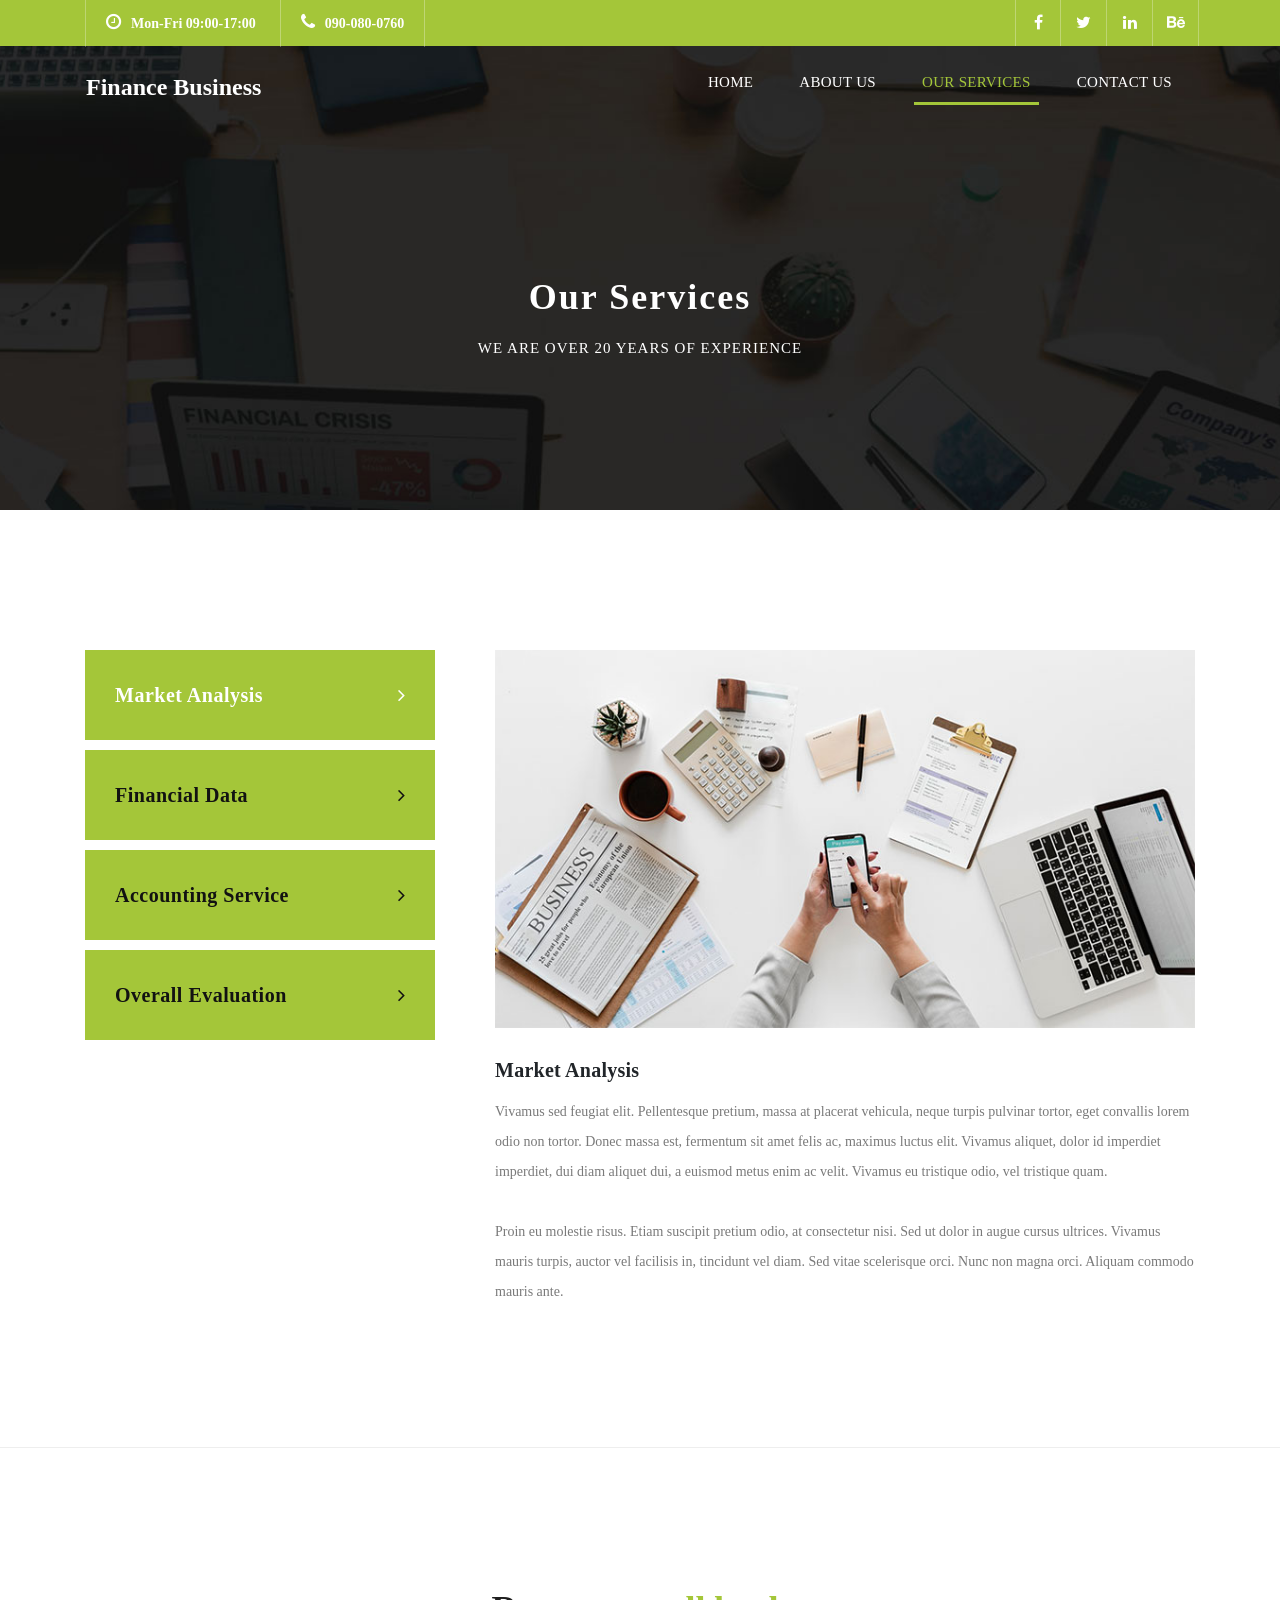
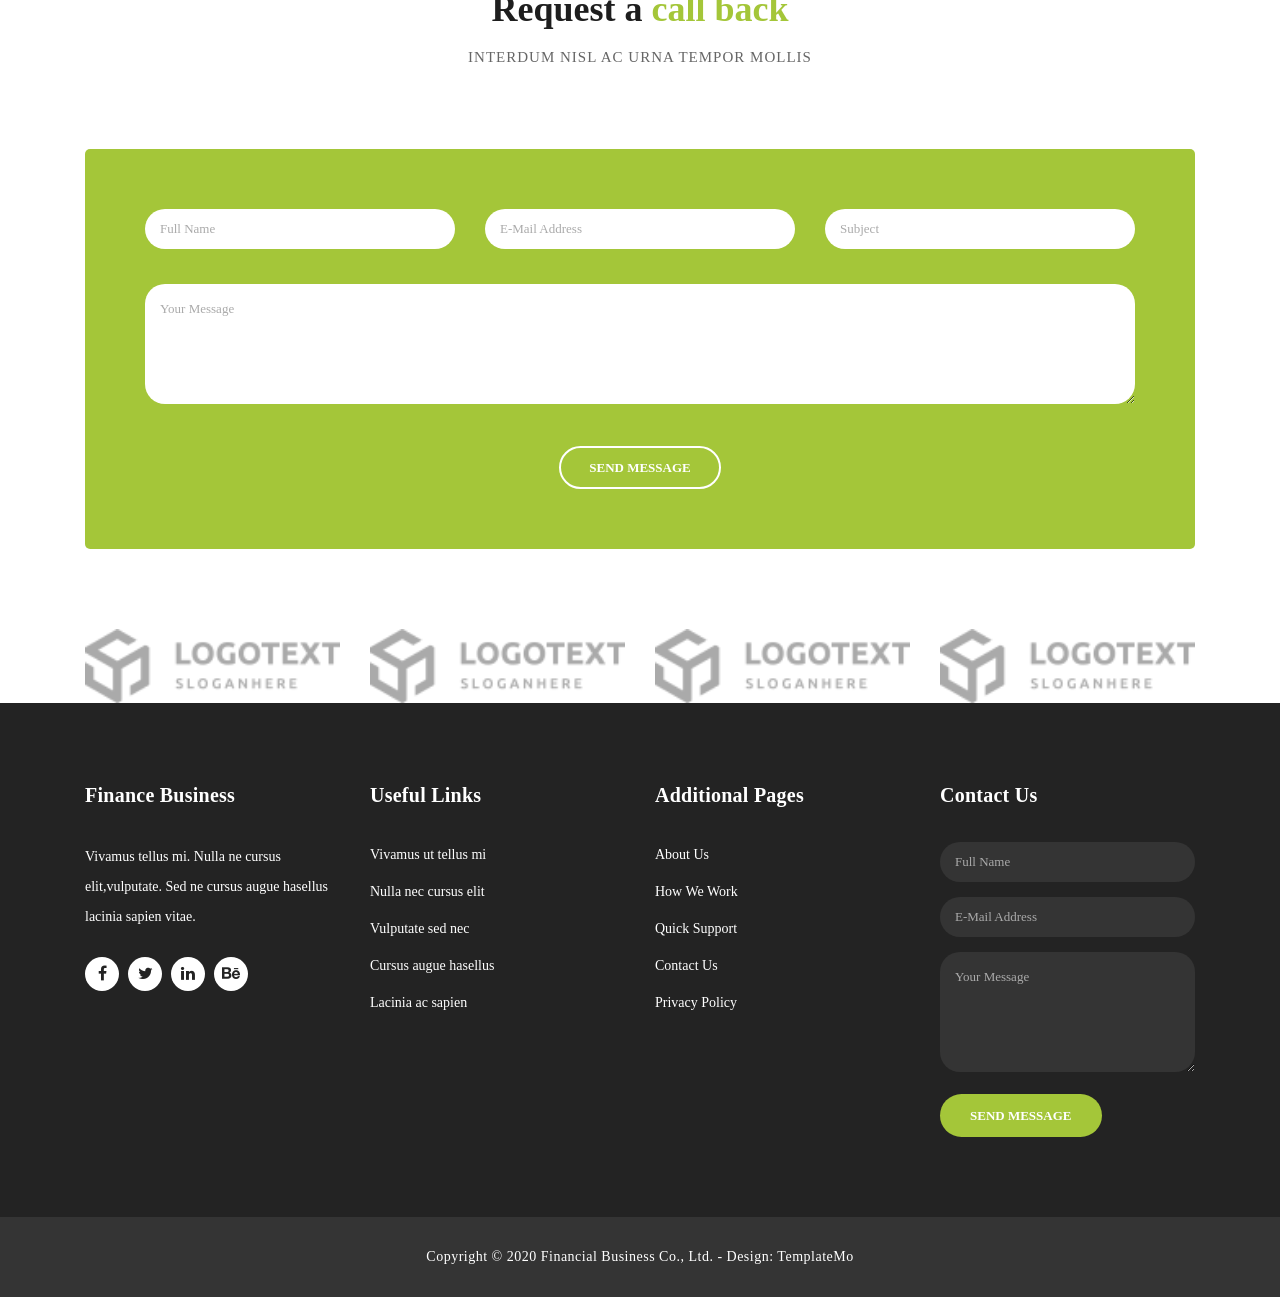
<file: myapp/services.html>
<!DOCTYPE html>
<html lang="en">

  <head>

    <meta charset="utf-8">
    <meta name="viewport" content="width=device-width, initial-scale=1, shrink-to-fit=no">
    <meta name="description" content="">
    <meta name="author" content="TemplateMo">
    <link href="https://fonts.googleapis.com/css?family=Poppins:100,200,300,400,500,600,700,800,900&display=swap" rel="stylesheet">

    <title>Sushil K.C.</title>
    <link href="vendor/bootstrap/css/bootstrap.min.css" rel="stylesheet">
    <link rel="stylesheet" href="assets/css/fontawesome.css">
    <link rel="stylesheet" href="assets/css/templatemo-finance-business.css">
    <link rel="stylesheet" href="assets/css/owl.css">
  </head>

  <body>
    <div id="preloader">
        <div class="jumper">
            <div></div>
            <div></div>
            <div></div>
        </div>
    </div>

    <div class="sub-header">
      <div class="container">
        <div class="row">
          <div class="col-md-8 col-xs-12">
            <ul class="left-info">
              <li><a href="#"><i class="fa fa-clock-o"></i>Mon-Fri 09:00-17:00</a></li>
              <li><a href="#"><i class="fa fa-phone"></i>090-080-0760</a></li>
            </ul>
          </div>
          <div class="col-md-4">
            <ul class="right-icons">
              <li><a href="#"><i class="fa fa-facebook"></i></a></li>
              <li><a href="#"><i class="fa fa-twitter"></i></a></li>
              <li><a href="#"><i class="fa fa-linkedin"></i></a></li>
              <li><a href="#"><i class="fa fa-behance"></i></a></li>
            </ul>
          </div>
        </div>
      </div>
    </div>

    <header class="">
      <nav class="navbar navbar-expand-lg">
        <div class="container">
          <a class="navbar-brand" href="index.html"><h2>Finance Business</h2></a>
          <button class="navbar-toggler" type="button" data-toggle="collapse" data-target="#navbarResponsive" aria-controls="navbarResponsive" aria-expanded="false" aria-label="Toggle navigation">
            <span class="navbar-toggler-icon"></span>
          </button>
          <div class="collapse navbar-collapse" id="navbarResponsive">
            <ul class="navbar-nav ml-auto">
              <li class="nav-item">
                <a class="nav-link" href="index.html">Home
                  <span class="sr-only">(current)</span>
                </a>
              </li>
              <li class="nav-item">
                <a class="nav-link" href="about.html">About Us</a>
              </li>
              <li class="nav-item active">
                <a class="nav-link" href="services.html">Our Services</a>
              </li>
              <li class="nav-item">
                <a class="nav-link" href="contact.html">Contact Us</a>
              </li>
            </ul>
          </div>
        </div>
      </nav>
    </header>
    <div class="page-heading header-text">
      <div class="container">
        <div class="row">
          <div class="col-md-12">
            <h1>Our Services</h1>
            <span>We are over 20 years of experience</span>
          </div>
        </div>
      </div>
    </div>

    <div class="single-services">
      <div class="container">
        <div class="row" id="tabs">
          <div class="col-md-4">
            <ul>
              <li><a href='#tabs-1'>Market Analysis <i class="fa fa-angle-right"></i></a></li>
              <li><a href='#tabs-2'>Financial Data <i class="fa fa-angle-right"></i></a></li>
              <li><a href='#tabs-3'>Accounting Service <i class="fa fa-angle-right"></i></a></li>
              <li><a href='#tabs-4'>Overall Evaluation <i class="fa fa-angle-right"></i></a></li>
            </ul>
          </div>
          <div class="col-md-8">
            <section class='tabs-content'>
              <article id='tabs-1'>
                <img src="assets/images/single_service_01.jpg" alt="">
                <h4>Market Analysis</h4>
                <p>Vivamus sed feugiat elit. Pellentesque pretium, massa at placerat vehicula, neque turpis pulvinar tortor, eget convallis lorem odio non tortor. Donec massa est, fermentum sit amet felis ac, maximus luctus elit. Vivamus aliquet, dolor id imperdiet imperdiet, dui diam aliquet dui, a euismod metus enim ac velit. Vivamus eu tristique odio, vel tristique quam.
                <br><br>Proin eu molestie risus. Etiam suscipit pretium odio, at consectetur nisi. Sed ut dolor in augue cursus ultrices. Vivamus mauris turpis, auctor vel facilisis in, tincidunt vel diam. Sed vitae scelerisque orci. Nunc non magna orci. Aliquam commodo mauris ante.</p>
              </article>
              <article id='tabs-2'>
                <img src="assets/images/single_service_02.jpg" alt="">
                <h4>Financial Data</h4>
                <p>Sed ut dolor in augue cursus ultrices. Vivamus mauris turpis, auctor vel facilisis in, tincidunt vel diam. Sed vitae scelerisque orci. Nunc non magna orci. Aliquam commodo mauris ante, quis posuere nibh vestibulum sit amet
                <br><br>Pellentesque pretium, massa at placerat vehicula, neque turpis pulvinar tortor, eget convallis lorem odio non tortor. Donec massa est, fermentum sit amet felis ac, maximus luctus elit. Vivamus aliquet, dolor id imperdiet imperdiet, dui diam aliquet dui, a euismod metus enim ac velit. Vivamus eu tristique odio, vel tristique quam.</p>
              </article>
              <article id='tabs-3'>
                <img src="assets/images/single_service_03.jpg" alt="">
                <h4>Accounting Service</h4>
                <p>Mauris lobortis quam id dictum dignissim. Donec pellentesque erat dolor, cursus dapibus turpis hendrerit quis. Suspendisse at suscipit arcu. Nulla sed erat lectus. Nulla facilisi. In sit amet neque sapien. Donec scelerisque mi at gravida efficitur. Nunc lacinia a est eu malesuada. Curabitur eleifend elit sapien, sed pulvinar orci luctus eget.
                <br><br>Class aptent taciti sociosqu ad litora torquent per conubia nostra, per inceptos himenaeos. Nunc vel ultrices nulla, ac tincidunt eros. Aenean quis tellus velit. Praesent pretium justo non auctor condimentum.</p>
              </article>
              <article id='tabs-4'>
                <img src="assets/images/single_service_04.jpg" alt="">
                <h4>Overall Evaluation</h4>
                <p>Integer vehicula sapien quis dolor efficitur, eget molestie eros tempus. Curabitur sollicitudin, tortor at suscipit volutpat, nisi arcu aliquet dui, vitae semper sem turpis quis libero. Quisque vulputate lacinia nisl ac lobortis. Ut ultricies maximus turpis, in sollicitudin ligula posuere vel.
                <br><br>Donec finibus maximus neque, vitae egestas quam imperdiet nec. Proin nec mauris eu tortor consectetur tristique. Etiam suscipit ante a odio consequat, in ornare lacus suscipit. Cras ac libero massa. Quisque rhoncus velit feugiat vulputate mollis. Donec nisl eros, malesuada sed nisi id, condimentum condimentum quam.</p>
              </article>
            </section>
          </div>
        </div>
      </div>
    </div>

    <div class="callback-form callback-services">
      <div class="container">
        <div class="row">
          <div class="col-md-12">
            <div class="section-heading">
              <h2>Request a <em>call back</em></h2>
              <span>interdum nisl ac urna tempor mollis</span>
            </div>
          </div>
          <div class="col-md-12">
            <div class="contact-form">
              <form id="contact" action="" method="post">
                <div class="row">
                  <div class="col-lg-4 col-md-12 col-sm-12">
                    <fieldset>
                      <input name="name" type="text" class="form-control" id="name" placeholder="Full Name" required="">
                    </fieldset>
                  </div>
                  <div class="col-lg-4 col-md-12 col-sm-12">
                    <fieldset>
                      <input name="email" type="text" class="form-control" id="email" pattern="[^ @]*@[^ @]*" placeholder="E-Mail Address" required="">
                    </fieldset>
                  </div>
                  <div class="col-lg-4 col-md-12 col-sm-12">
                    <fieldset>
                      <input name="subject" type="text" class="form-control" id="subject" placeholder="Subject" required="">
                    </fieldset>
                  </div>
                  <div class="col-lg-12">
                    <fieldset>
                      <textarea name="message" rows="6" class="form-control" id="message" placeholder="Your Message" required=""></textarea>
                    </fieldset>
                  </div>
                  <div class="col-lg-12">
                    <fieldset>
                      <button type="submit" id="form-submit" class="border-button">Send Message</button>
                    </fieldset>
                  </div>
                </div>
              </form>
            </div>
          </div>
        </div>
      </div>
    </div>

    <div class="partners">
      <div class="container">
        <div class="row">
          <div class="col-md-12">
            <div class="owl-partners owl-carousel">
              <div class="partner-item">
                <img src="assets/images/client-01.png" alt="">
              </div>
            </div>
          </div>
        </div>
      </div>
    </div>


    <!-- Footer Starts Here -->
    <footer>
      <div class="container">
        <div class="row">
          <div class="col-md-3 footer-item">
            <h4>Finance Business</h4>
            <p>Vivamus tellus mi. Nulla ne cursus elit,vulputate. Sed ne cursus augue hasellus lacinia sapien vitae.</p>
            <ul class="social-icons">
              <li><a rel="nofollow" href="https://fb.com/templatemo" target="_blank"><i class="fa fa-facebook"></i></a></li>
              <li><a href="#"><i class="fa fa-twitter"></i></a></li>
              <li><a href="#"><i class="fa fa-linkedin"></i></a></li>
              <li><a href="#"><i class="fa fa-behance"></i></a></li>
            </ul>
          </div>
          <div class="col-md-3 footer-item">
            <h4>Useful Links</h4>
            <ul class="menu-list">
              <li><a href="#">Vivamus ut tellus mi</a></li>
              <li><a href="#">Nulla nec cursus elit</a></li>
              <li><a href="#">Vulputate sed nec</a></li>
              <li><a href="#">Cursus augue hasellus</a></li>
              <li><a href="#">Lacinia ac sapien</a></li>
            </ul>
          </div>
          <div class="col-md-3 footer-item">
            <h4>Additional Pages</h4>
            <ul class="menu-list">
              <li><a href="#">About Us</a></li>
              <li><a href="#">How We Work</a></li>
              <li><a href="#">Quick Support</a></li>
              <li><a href="#">Contact Us</a></li>
              <li><a href="#">Privacy Policy</a></li>
            </ul>
          </div>
          <div class="col-md-3 footer-item last-item">
            <h4>Contact Us</h4>
            <div class="contact-form">
              <form id="contact footer-contact" action="" method="post">
                <div class="row">
                  <div class="col-lg-12 col-md-12 col-sm-12">
                    <fieldset>
                      <input name="name" type="text" class="form-control" id="name" placeholder="Full Name" required="">
                    </fieldset>
                  </div>
                  <div class="col-lg-12 col-md-12 col-sm-12">
                    <fieldset>
                      <input name="email" type="text" class="form-control" id="email" pattern="[^ @]*@[^ @]*" placeholder="E-Mail Address" required="">
                    </fieldset>
                  </div>
                  <div class="col-lg-12">
                    <fieldset>
                      <textarea name="message" rows="6" class="form-control" id="message" placeholder="Your Message" required=""></textarea>
                    </fieldset>
                  </div>
                  <div class="col-lg-12">
                    <fieldset>
                      <button type="submit" id="form-submit" class="filled-button">Send Message</button>
                    </fieldset>
                  </div>
                </div>
              </form>
            </div>
          </div>
        </div>
      </div>
    </footer>

    <div class="sub-footer">
      <div class="container">
        <div class="row">
          <div class="col-md-12">
            <p>Copyright &copy; 2020 Financial Business Co., Ltd.

            - Design: <a rel="nofollow noopener" href="https://templatemo.com" target="_blank">TemplateMo</a></p>
          </div>
        </div>
      </div>
    </div>

    <!-- Bootstrap core JavaScript -->
    <script src="vendor/jquery/jquery.min.js"></script>
    <script src="vendor/bootstrap/js/bootstrap.bundle.min.js"></script>

    <!-- Additional Scripts -->
    <script src="assets/js/custom.js"></script>
    <script src="assets/js/owl.js"></script>
    <script src="assets/js/slick.js"></script>
    <script src="assets/js/accordions.js"></script>

    <script language = "text/Javascript">
      cleared[0] = cleared[1] = cleared[2] = 0; //set a cleared flag for each field
      function clearField(t){                   //declaring the array outside of the
      if(! cleared[t.id]){                      // function makes it static and global
          cleared[t.id] = 1;  // you could use true and false, but that's more typing
          t.value='';         // with more chance of typos
          t.style.color='#fff';
          }
      }
    </script>

  </body>
</html>
</file>
<file: assets/css/templatemo-finance-business.css>
body {
  /*font-family: 'Poppins', sans-serif;*/
    font-family: monserrat;
  overflow-x: hidden;
  text-rendering: optimizeLegibility;
  -webkit-font-smoothing: antialiased;
  -moz-osx-font-smoothing: grayscale;
}
p {
	margin-bottom: 0px;
	font-size: 14px;
	color: #666666;
	line-height: 30px;
}
a {
	text-decoration: none!important;
}
ul {
	padding: 0;
	margin: 0;
	list-style: none;
}

h1,h2,h3,h4,h5,h6 {
	margin: 0px;
}

a.filled-button {
	background-color: #a4c639;
	color: #fff;
	font-size: 13px;
	text-transform: uppercase;
	font-weight: 700;
	padding: 12px 30px;
	border-radius: 30px;
	display: inline-block;
	transition: all 0.3s;
}

a.filled-button:hover {
	background-color: #fff;
	color: #a4c639;
}

a.border-button {
	background-color: transparent;
	color: #fff;
	border: 2px solid #fff;
	font-size: 13px;
	text-transform: uppercase;
	font-weight: 700;
	padding: 10px 28px;
	border-radius: 30px;
	display: inline-block;
	transition: all 0.3s;
}

a.border-button:hover {
	background-color: #fff;
	color: #a4c639;
}

.section-heading {
	text-align: center;
	margin-bottom: 80px;
}

.section-heading h2 {
	font-size: 36px;
	font-weight: 600;
	color: #1e1e1e;
}

.section-heading em {
	font-style: normal;
	color: #a4c639;
}

.section-heading span {
	display: block;
	margin-top: 15px;
	text-transform: uppercase;
	font-size: 15px;
	color: #666;
	letter-spacing: 1px;
}





/* Sub Header Style */

.sub-header {
	background-color: #a4c639;
	height: 46px;
	line-height: 46px;
}

.sub-header ul li {
	display: inline-block;
}

.sub-header ul.left-info li {
	border-left: 1px solid rgba(250,250,250,0.3);
	padding: 0px 20px;
}

.sub-header ul.left-info li:last-child {
	border-right: 1px solid rgba(250,250,250,0.3);
}

.sub-header ul.left-info li i {
	margin-right: 10px;
	font-size: 18px;
}

.sub-header ul.left-info li a {
	color: #fff;
	font-size: 14px;
	font-weight: 600;
}

.sub-header ul.right-icons {
	float: right;
}

.sub-header ul.right-icons li {
	margin-right: -4px;
	width: 46px;
	display: inline-block;
	text-align: center;
	border-right: 1px solid rgba(250,250,250,0.3);
}

.sub-header ul.right-icons li:first-child {
	border-left: 1px solid rgba(250,250,250,0.3);
}

.sub-header ul.right-icons li a {
	color: #fff;
	transition: all 0.3s;
}

.sub-header ul.right-icons li a:hover {
	opacity: 0.75;
}



/* Header Style */
header {
	position: absolute;
	z-index: 99999;
	width: 100%;
	background-color: transparent!important;
	height: 80px;
	-webkit-transition: all 0.3s ease-in-out 0s;
    -moz-transition: all 0.3s ease-in-out 0s;
    -o-transition: all 0.3s ease-in-out 0s;
    transition: all 0.3s ease-in-out 0s;
}
header .navbar {
	padding: 10px 0px;

}
.background-header .navbar {
	padding: 10px 0px;
}
.background-header {
	top: 0;
	position: fixed;
	background-color: #fff!important;
	box-shadow: 0px 1px 10px rgba(0,0,0,0.1);
}
.background-header .navbar-brand h2 {
	color: #a4c639!important;
}
.background-header .navbar-nav a.nav-link {
	color: #1e1e1e!important;
}
.background-header .navbar-nav .nav-link:hover,
.background-header .navbar-nav .active>.nav-link,
.background-header .navbar-nav .nav-link.active,
.background-header .navbar-nav .nav-link.show,
.background-header .navbar-nav .show>.nav-link {
	color: #a4c639!important;
}
.navbar .navbar-brand {
	float: 	left;
	margin-top: 12px;
	outline: none;
  padding-left: 1px;

}
.navbar .navbar-brand h2 {
	color: #fff;
	text-transform: none;
	font-size: 24px;
	font-weight: 700;
	-webkit-transition: all .3s ease 0s;
    -moz-transition: all .3s ease 0s;
    -o-transition: all .3s ease 0s;
    transition: all .3s ease 0s;
}
.navbar .navbar-brand h2 em {
	font-style: normal;
	font-size: 16px;
}
#navbarResponsive {
	z-index: 999;
}
.navbar-collapse {
	text-align: center;
}
.navbar .navbar-nav .nav-item {
	margin: 0px 15px;
}
.navbar .navbar-nav a.nav-link {
	text-transform: capitalize;
	font-size: 15px;
    text-transform: uppercase;
	font-weight: 300;
	letter-spacing: 0.3px;
	color: #fff;
	transition: all 0.5s;
	margin-top: 5px;
}
.navbar .navbar-nav .nav-link:hover,
.navbar .navbar-nav .active>.nav-link,
.navbar .navbar-nav .nav-link.active,
.navbar .navbar-nav .nav-link.show,
.navbar .navbar-nav .show>.nav-link {
	color: #a4c639;
	border-bottom: 3px solid #a4c639;
}
.navbar .navbar-toggler-icon {
	background-image: none;
}
.navbar .navbar-toggler {
	border-color: #fff;
	background-color: #fff;
	height: 36px;
	outline: none;
	border-radius: 0px;
	position: absolute;
	right: 30px;
	top: 20px;
}
.navbar .navbar-toggler-icon:after {
	content: '\f0c9';
	color: #a4c639;
	font-size: 18px;
	line-height: 26px;
	font-family: 'FontAwesome';
}



/* Banner Style */

.img-fill{
  width: 100%;
  display: block;
  overflow: hidden;
  position: relative;
  text-align: center
}

.img-fill img {
  min-height: 100%;
  min-width: 100%;
  position: relative;
  display: inline-block;
  max-width: none;
}

*,
*:before,
*:after {
  -webkit-box-sizing: border-box;
  box-sizing: border-box;
  -webkit-font-smoothing: antialiased;
  -moz-osx-font-smoothing: grayscale;
}

.Grid1k {
  padding: 0 15px;
  max-width: 1200px;
  margin: auto;
}

.blocks-box,
.slick-slider {
  margin: 0;
  padding: 0!important;
}

.slick-slide {
  float: left;
  padding: 0;
}

.Modern-Slider .item .img-fill {
	background-size: cover;
	background-position: center center;
	background-repeat: no-repeat;
	height:95vh;
}

.Modern-Slider .item-1 .img-fill {
	background-image: linear-gradient(rgba(0, 0, 0, 0.6), rgba(0, 0, 0, 0.6)), url(../images/slide_01.jpg);
  background-repeat: no-repeat;

}

.Modern-Slider .item-2 .img-fill {
	background-image: url(../images/slide_02.jpg);
}

.Modern-Slider .item-3 .img-fill {
	background-image: url(../images/slide_03.jpg);
}

.Modern-Slider .NextArrow{
  position:absolute;
  top:50%;
  right:30px;
  border:0 none;
  background-color: transparent;
  text-align:center;
  font-size: 36px;
  font-family: 'FontAwesome';
  color:#FFF;
  z-index:5;
  outline: none;
  cursor: pointer;
}

.Modern-Slider .NextArrow:before{
  content:'\f105';
}

.Modern-Slider .PrevArrow {
  position:absolute;
  top:50%;
  left:30px;
  border:0 none;
  background-color: transparent;
  text-align:center;
  font-size: 36px;
  font-family: 'FontAwesome';
  color:#FFF;
  z-index:5;
  outline: none;
  cursor: pointer;
}

.Modern-Slider .PrevArrow:before{
  content:'\f104';
}

ul.slick-dots {
  display: none!important;
}

.Modern-Slider .text-content {
	text-align: left;
  	width: 75%;
  	position: absolute;
  	top: 50%;
  	left: 50%;
  	transform: translate(-50%, -50%);
}

.Modern-Slider .item h6 {
  margin-bottom: 15px;
  font-size: 22px;
  text-transform: none;
  font-weight: 700;
  letter-spacing: 1px;
  color:#a4c639;
  animation:fadeOutRight 1s both;
}


.Modern-Slider .item h4 {
  margin-bottom: 30px;
  text-transform: none;
  font-size: 44px;
  font-weight: 700;
  letter-spacing: 2.5px;
  color:#FFF;
  overflow:hidden;
  animation:fadeOutLeft 1s both;
}


.Modern-Slider .item p {
	max-width: 570px;
	color: #fff;
	font-size: 15px;
	font-weight: 400;
	line-height: 30px;
	margin-bottom: 40px;
}

.Modern-Slider .item a {
  margin: 0 5px;
}

.Modern-Slider .item.slick-active h6{
  animation:fadeInDown 1s both 1s;
}

.Modern-Slider .item.slick-active h4{
  animation:fadeInLeft 1s both 1.5s;
}

.Modern-Slider .item.slick-active{
  animation:Slick-FastSwipeIn 1s both;
}

.Modern-Slider .buttons {
  position: relative;
}

.Modern-Slider {background:#000;}


/* ==== Slick Slider Css Ruls === */
.slick-slider{position:relative;display:block;-webkit-user-select:none;-moz-user-select:none;-ms-user-select:none;user-select:none;-webkit-touch-callout:none;-khtml-user-select:none;-ms-touch-action:pan-y;touch-action:pan-y;-webkit-tap-highlight-color:transparent}
.slick-list{position:relative;display:block;overflow:hidden;margin:0;padding:0}
.slick-list:focus{outline:none}.slick-list.dragging{cursor:hand}
.slick-slider .slick-track,.slick-slider .slick-list{-webkit-transform:translate3d(0,0,0);-ms-transform:translate3d(0,0,0);transform:translate3d(0,0,0)}
.slick-track{position:relative;top:0;left:0;display:block}
.slick-track:before,.slick-track:after{display:table;content:''}.slick-track:after{clear:both}
.slick-loading .slick-track{visibility:hidden}
.slick-slide{
  display:none;
  float:left;
  height:100%;
  min-height:1px}
.slick-slide.dragging img{
  pointer-events:none
}
.slick-initialized .slick-slide{display:block}
.slick-loading .slick-slide{visibility:hidden}
.slick-vertical .slick-slide{display:block;height:auto;border:1px solid transparent}




/* Request Form */



/* Services */

.services {
	margin-top: 140px;
}

.service-item img {
	width: 100%;
	overflow: hidden;
}

.service-item .down-content {
	background-color: #f7f7f7;
	padding: 30px;
}

.service-item .down-content h4 {
	font-size: 20px;
	font-weight: 700;
	letter-spacing: 0.25px;
	margin-bottom: 15px;
}

.service-item .down-content p {
	margin-bottom: 20px;
}





/* More Info */

.more-info {
	margin-top: 80px;
padding-bottom: 40px;
}

.more-info .left-image img {
	width: 100%;
	overflow: hidden;
}

.more-info .more-info-content {
	background-color: #f7f7f7;
  padding-left: 18px;
}

.about-info .more-info-content {
  background-color: #a4c639;
	color: #fff;
}

.about-info .right-content {
	padding: 0px!important;
	margin-right: 30px;
}

.more-info .right-content {
	padding: 45px 45px 45px 30px;
}

.more-info .right-content span {
	text-transform: uppercase;
	font-size: 15px;
	color: #666;
	letter-spacing: 1px;
	margin-bottom: 10px;
	display: block;

}

.more-info .right-content h2 {
	font-size: 36px;
	font-weight: 600;
	margin-bottom: 35px;
}

.more-info .right-content em {
	font-style: normal;
	color: #a4c639;
}

.more-info .right-content p {
	margin-bottom: 30px;
}






/* Call Back Style */

.callback-services {
	border-top: 1px solid #eee;
	padding-top: 140px;

}

.contact-us {
	background-color: #f7f7f7;
	padding: 140px 0px;
}

.contact-us .contact-form {
	background-color: transparent!important;
	padding: 0!important;
}

.callback-form {
	margin-top: 140px;
  padding-bottom: 80px;
}

.callback-form .contact-form {
	background-color: #a4c639;
	padding: 60px;
	border-radius: 5px;
	text-align: center;
}

.callback-form .contact-form input {
	border-radius: 20px;
	height: 40px;
	line-height: 40px;
	display: inline-block;
	padding: 0px 15px;
	color: #6a6a6a;
	font-size: 13px;
	text-transform: none;
	box-shadow: none;
	border: none;
	margin-bottom: 35px;
}

.callback-form .contact-form input:focus {
	outline: none;
	box-shadow: none;
	border: none;
}

.callback-form .contact-form textarea {
	border-radius: 20px;
	height: 120px;
	max-height: 200px;
	min-height: 120px;
	display: inline-block;
	padding: 15px;
	color: #6a6a6a;
	font-size: 13px;
	text-transform: none;
	box-shadow: none;
	border: none;
	margin-bottom: 35px;
}

.callback-form .contact-form textarea:focus {
	outline: none;
	box-shadow: none;
	border: none;
}

.callback-form .contact-form ::-webkit-input-placeholder {
  color: #aaa;
}
.callback-form .contact-form :-ms-input-placeholder {
  color: #aaa;
}
.callback-form .contact-form ::placeholder {
  color: #aaa;
}

.callback-form .contact-form button.border-button {
  background-color: #a4c639;
	color: #fff;
	border: 2px solid #fff;
	font-size: 13px;
	text-transform: uppercase;
	font-weight: 700;
	padding: 10px 28px;
	border-radius: 30px;
	display: inline-block;
	transition: all 0.3s;
	outline: none;
	box-shadow: none;
	text-shadow: none;
	cursor: pointer;
}

.callback-form .contact-form button.border-button:hover {
  background-color: #a4c639;
	color: #fff;

}

.contact-us .contact-form button.filled-button {
  background-color: #a4c639;
	color: #fff;

	font-size: 13px;
	text-transform: uppercase;
	font-weight: 700;
	padding: 12px 30px;
	border-radius: 30px;
	display: inline-block;
	transition: all 0.3s;
	outline: none;
	box-shadow: none;
	text-shadow: none;
	cursor: pointer;
}

.contact-us .contact-form button.filled-button:hover {
  background-color: #a4c639;
	color: #fff;


}





/* Footer Style */

footer {
	background-color: #232323;
	padding: 80px 0px;
	color: #fff;
}

footer h4 {
	color: #fff;
	font-size: 20px;
	font-weight: 600;
	letter-spacing: 0.25px;
	margin-bottom: 35px;
}
footer p {
	color: #fff;
}

footer ul.social-icons {
	margin-top: 25px;
}

footer ul.social-icons li {
	display: inline-block;
	margin-right: 5px;
}

footer ul.social-icons li:last-child {
	margin-right: 0px;
}

footer ul.social-icons li a {
	width: 34px;
	height: 34px;
	display: inline-block;
	line-height: 34px;
	text-align: center;
	background-color: #fff;
	color: #232323;
	border-radius: 50%;
	transition: all 0.3s;
}

footer ul.social-icons li a:hover {
	background-color: #a4c639;
}

footer ul.menu-list li {
	margin-bottom: 13px;
}

footer ul.menu-list li:last-child {
	margin-bottom: 0px;
}

footer ul.menu-list li a {
	font-size: 14px;
	color: #fff;
	transition: all 0.3s;
}

footer ul.menu-list li a:hover {
	color: #a4c639;
}

footer .contact-form input {
	border-radius: 20px;
	height: 40px;
	line-height: 40px;
	display: inline-block;
	padding: 0px 15px;
	color: #aaa!important;
	background-color: #343434;
	font-size: 13px;
	text-transform: none;
	box-shadow: none;
	border: none;
	margin-bottom: 15px;
}

footer .contact-form input:focus {
	outline: none;
	box-shadow: none;
	border: none;
	background-color: #343434;
}

footer .contact-form textarea {
	border-radius: 20px;
	height: 120px;
	max-height: 200px;
	min-height: 120px;
	display: inline-block;
	padding: 15px;
	color: #aaa!important;
	background-color: #343434;
	font-size: 13px;
	text-transform: none;
	box-shadow: none;
	border: none;
	margin-bottom: 15px;
}

footer .contact-form textarea:focus {
	outline: none;
	box-shadow: none;
	border: none;
	background-color: #343434;
}

footer .contact-form ::-webkit-input-placeholder { /* Edge */
  color: #aaa;
}
footer .contact-form :-ms-input-placeholder { /* Internet Explorer 10-11 */
  color: #aaa;
}
footer .contact-form ::placeholder {
  color: #aaa;
}

footer .contact-form button.filled-button {
	background-color: transparent;
	color: #fff;
	background-color: #a4c639;
	border: none;
	font-size: 13px;
	text-transform: uppercase;
	font-weight: 700;
	padding: 12px 30px;
	border-radius: 30px;
	display: inline-block;
	transition: all 0.3s;
	outline: none;
	box-shadow: none;
	text-shadow: none;
	cursor: pointer;
}

footer .contact-form button.filled-button:hover {
	background-color: #fff;
	color: #a4c639;
}



/* Sub-footer Style */

.sub-footer {
	background-color: #343434;
	text-align: center;
	padding: 25px 0px;
}

.sub-footer p {
	color: #fff;
	font-weight: 300;
	letter-spacing: 0.5px;
}

.sub-footer a {
	color: #fff;
}


.page-heading {
	text-align: center;
	background-image: url(../images/page-heading-bg.jpg);
	background-position: center center;
	background-repeat: no-repeat;
	background-size: cover;
	padding: 230px 0px 150px 0px;
	color: #fff;
}

.page-heading h1 {
	text-transform: capitalize;
	font-size: 36px;
	font-weight: 700;
	letter-spacing: 2px;
	margin-bottom: 18px;
}

.page-heading span {
	font-size: 15px;
	text-transform: uppercase;
	letter-spacing: 1px;
	color: #fff;
	display: block;
}



/* team */

.team {
	background-color: #f7f7f7;
	margin-top: 40px;

	margin-bottom: 40px;
	padding: 120px 0px;
}

.team-item img {
	width: 100%;
  height:60vh;
  text-align: center;
	overflow: hidden;
}

.team-item .down-content {
	background-color: #fff;
	padding: 20px;
}

.team-item .down-content h4 {
	font-size: 20px;
	font-weight: 700;
	letter-spacing: 0.25px;
	margin-bottom: 10px;
}

.team-item .down-content span {
	color: #a4c639;
	font-weight: 600;
	font-size: 14px;
	display: block;
	margin-bottom: 15px;
}

.team-item .down-content p {
	margin-bottom: 20px;
}


/* Single Service */

.single-services {
	margin-top: 140px;
}

#tabs ul {
  margin: 0;
  padding: 0;
}
#tabs ul li {
  margin-bottom: 10px;
  display: inline-block;
  width: 100%;
}
#tabs ul li:last-child {
  margin-bottom: 0px;
}
#tabs ul li a {
	text-transform: capitalize;
	width: 100%;
	padding: 30px 30px;
	display: inline-block;
	background-color: #a4c639;
  	font-size: 20px;
  	color: #121212;
  	letter-spacing: 0.5px;
  	font-weight: 700;
  	transition: all 0.3s;
}
#tabs ul li a i {
	float: right;
	margin-top: 5px;
}
#tabs ul .ui-tabs-active span {
  background: #faf5b2;
  border: #faf5b2;
  line-height: 90px;
  border-bottom: none;
}
#tabs ul .ui-tabs-active a {
  color: #fff;
}
#tabs ul .ui-tabs-active span {
  color: #1e1e1e;
}
.tabs-content {
	margin-left: 30px;
  text-align: left;
  display: inline-block;
  transition: all 0.3s;
}
.tabs-content img {
	max-width: 100%;
	overflow: hidden;
}
.tabs-content h4 {
	font-size: 20px;
	font-weight: 700;
	letter-spacing: 0.25px;
	margin-bottom: 15px;
	margin-top: 30px;
}
.tabs-content p {
  font-size: 14px;
  color: #7a7a7a;
  margin-bottom: 0px;
}



/* Contact Information */

.contact-information {
	margin-top: 140px;
}

.contact-information .contact-item {
	padding: 60px 30px;
	background-color: #f7f7f7;
	text-align: center;
}

.contact-information .contact-item i {
	color: #a4c639;
	font-size: 48px;
	margin-bottom: 40px;
}

.contact-information .contact-item h4 {
	font-size: 20px;
	font-weight: 700;
	letter-spacing: 0.25px;
	margin-bottom: 15px;
}

.contact-information .contact-item p {
	margin-bottom: 20px;
}

.contact-information .contact-item a {
	font-weight: 600;
	color: #a4c639;
	font-size: 15px;
}




/* Responsive Style */
@media (max-width: 768px) {
	.sub-header {
		display: none;
	}
	.Modern-Slider .item h6 {
	  margin-bottom: 15px;
	  font-size: 18px;
	}
	.Modern-Slider .item h4 {
	  margin-bottom: 25px;
	  font-size: 28px;
	  line-height: 36px;
	  letter-spacing: 1px;
	}
	.Modern-Slider .item p {
		max-width: 570px;
		line-height: 25px;
		margin-bottom: 30px;
	}
	.Modern-Slider .NextArrow{
	  right:5px;
	}
	.Modern-Slider .PrevArrow {
	  left:5px;
	}
	.request-form {
		text-align: center;
	}
	.request-form a.border-button {
		float: none;
		margin-top: 30px;
	}
	.services .service-item {
		margin-bottom: 30px;
	}
	.fun-facts .left-content {
		margin-right: 0px;
		margin-bottom: 30px;
	}
	.more-info .right-content  {
		padding: 30px;
	}
	footer {
		padding: 80px 0px 20px 0px;
	}
	footer .footer-item {
		border-bottom: 1px solid #343434;
		margin-bottom: 30px;
		padding-bottom: 30px;
	}
	footer .last-item {
		border-bottom: none;
	}
	.about-info .right-content {
		margin-right: 0px;
		margin-bottom: 30px;
	}
	.team .team-item {
		margin-bottom: 30px;
	}
	.tabs-content {
		margin-left: 0px;
		margin-top: 30px;
	}
	.contact-item {
		margin-bottom: 30px;
	}
}

@media (max-width: 992px) {
	.navbar .navbar-brand {
		position: absolute;
		left: 30px;
		top: 10px;
	}
	.navbar .navbar-brand {
		width: auto;
	}
	.navbar:after {
		display: none;
	}
	#navbarResponsive {
	    z-index: 99999;
	    position: absolute;
	    top: 80px;
	    left: 0;
	    width: 100%;
	    text-align: center;
	    background-color: #fff;
	    box-shadow: 0px 10px 10px rgba(0,0,0,0.1);
	}
	.navbar .navbar-nav .nav-item {
		border-bottom: 1px solid #eee;
	}
	.navbar .navbar-nav .nav-item:last-child {
		border-bottom: none;
	}
	.navbar .navbar-nav a.nav-link {
		padding: 15px 0px;
		color: #1e1e1e!important;
	}
	.navbar .navbar-nav .nav-link:hover,
	.navbar .navbar-nav .active>.nav-link,
	.navbar .navbar-nav .nav-link.active,
	.navbar .navbar-nav .nav-link.show,
	.navbar .navbar-nav .show>.nav-link {
		color: #a4c639!important;
		border-bottom: none!important;
	}
}
</file>
<file: myapp/assets/css/templatemo-finance-business.css>
body {
  /*font-family: 'Poppins', sans-serif;*/
    font-family: monserrat;
  overflow-x: hidden;
  text-rendering: optimizeLegibility;
  -webkit-font-smoothing: antialiased;
  -moz-osx-font-smoothing: grayscale;
}
p {
	margin-bottom: 0px;
	font-size: 14px;
	color: #666666;
	line-height: 30px;
}
a {
	text-decoration: none!important;
}
ul {
	padding: 0;
	margin: 0;
	list-style: none;
}

h1,h2,h3,h4,h5,h6 {
	margin: 0px;
}

a.filled-button {
	background-color: #a4c639;
	color: #fff;
	font-size: 13px;
	text-transform: uppercase;
	font-weight: 700;
	padding: 12px 30px;
	border-radius: 30px;
	display: inline-block;
	transition: all 0.3s;
}

a.filled-button:hover {
	background-color: #fff;
	color: #a4c639;
}

a.border-button {
	background-color: transparent;
	color: #fff;
	border: 2px solid #fff;
	font-size: 13px;
	text-transform: uppercase;
	font-weight: 700;
	padding: 10px 28px;
	border-radius: 30px;
	display: inline-block;
	transition: all 0.3s;
}

a.border-button:hover {
	background-color: #fff;
	color: #a4c639;
}

.section-heading {
	text-align: center;
	margin-bottom: 80px;
}

.section-heading h2 {
	font-size: 36px;
	font-weight: 600;
	color: #1e1e1e;
}

.section-heading em {
	font-style: normal;
	color: #a4c639;
}

.section-heading span {
	display: block;
	margin-top: 15px;
	text-transform: uppercase;
	font-size: 15px;
	color: #666;
	letter-spacing: 1px;
}





/* Sub Header Style */

.sub-header {
	background-color: #a4c639;
	height: 46px;
	line-height: 46px;
}

.sub-header ul li {
	display: inline-block;
}

.sub-header ul.left-info li {
	border-left: 1px solid rgba(250,250,250,0.3);
	padding: 0px 20px;
}

.sub-header ul.left-info li:last-child {
	border-right: 1px solid rgba(250,250,250,0.3);
}

.sub-header ul.left-info li i {
	margin-right: 10px;
	font-size: 18px;
}

.sub-header ul.left-info li a {
	color: #fff;
	font-size: 14px;
	font-weight: 600;
}

.sub-header ul.right-icons {
	float: right;
}

.sub-header ul.right-icons li {
	margin-right: -4px;
	width: 46px;
	display: inline-block;
	text-align: center;
	border-right: 1px solid rgba(250,250,250,0.3);
}

.sub-header ul.right-icons li:first-child {
	border-left: 1px solid rgba(250,250,250,0.3);
}

.sub-header ul.right-icons li a {
	color: #fff;
	transition: all 0.3s;
}

.sub-header ul.right-icons li a:hover {
	opacity: 0.75;
}



/* Header Style */
header {
	position: absolute;
	z-index: 99999;
	width: 100%;
	background-color: transparent!important;
	height: 80px;
	-webkit-transition: all 0.3s ease-in-out 0s;
    -moz-transition: all 0.3s ease-in-out 0s;
    -o-transition: all 0.3s ease-in-out 0s;
    transition: all 0.3s ease-in-out 0s;
}
header .navbar {
	padding: 10px 0px;

}
.background-header .navbar {
	padding: 10px 0px;
}
.background-header {
	top: 0;
	position: fixed;
	background-color: #fff!important;
	box-shadow: 0px 1px 10px rgba(0,0,0,0.1);
}
.background-header .navbar-brand h2 {
	color: #a4c639!important;
}
.background-header .navbar-nav a.nav-link {
	color: #1e1e1e!important;
}
.background-header .navbar-nav .nav-link:hover,
.background-header .navbar-nav .active>.nav-link,
.background-header .navbar-nav .nav-link.active,
.background-header .navbar-nav .nav-link.show,
.background-header .navbar-nav .show>.nav-link {
	color: #a4c639!important;
}
.navbar .navbar-brand {
	float: 	left;
	margin-top: 12px;
	outline: none;
  padding-left: 1px;

}
.navbar .navbar-brand h2 {
	color: #fff;
	text-transform: none;
	font-size: 24px;
	font-weight: 700;
	-webkit-transition: all .3s ease 0s;
    -moz-transition: all .3s ease 0s;
    -o-transition: all .3s ease 0s;
    transition: all .3s ease 0s;
}
.navbar .navbar-brand h2 em {
	font-style: normal;
	font-size: 16px;
}
#navbarResponsive {
	z-index: 999;
}
.navbar-collapse {
	text-align: center;
}
.navbar .navbar-nav .nav-item {
	margin: 0px 15px;
}
.navbar .navbar-nav a.nav-link {
	text-transform: capitalize;
	font-size: 15px;
    text-transform: uppercase;
	font-weight: 300;
	letter-spacing: 0.3px;
	color: #fff;
	transition: all 0.5s;
	margin-top: 5px;
}
.navbar .navbar-nav .nav-link:hover,
.navbar .navbar-nav .active>.nav-link,
.navbar .navbar-nav .nav-link.active,
.navbar .navbar-nav .nav-link.show,
.navbar .navbar-nav .show>.nav-link {
	color: #a4c639;
	border-bottom: 3px solid #a4c639;
}
.navbar .navbar-toggler-icon {
	background-image: none;
}
.navbar .navbar-toggler {
	border-color: #fff;
	background-color: #fff;
	height: 36px;
	outline: none;
	border-radius: 0px;
	position: absolute;
	right: 30px;
	top: 20px;
}
.navbar .navbar-toggler-icon:after {
	content: '\f0c9';
	color: #a4c639;
	font-size: 18px;
	line-height: 26px;
	font-family: 'FontAwesome';
}



/* Banner Style */

.img-fill{
  width: 100%;
  display: block;
  overflow: hidden;
  position: relative;
  text-align: center
}

.img-fill img {
  min-height: 100%;
  min-width: 100%;
  position: relative;
  display: inline-block;
  max-width: none;
}

*,
*:before,
*:after {
  -webkit-box-sizing: border-box;
  box-sizing: border-box;
  -webkit-font-smoothing: antialiased;
  -moz-osx-font-smoothing: grayscale;
}

.Grid1k {
  padding: 0 15px;
  max-width: 1200px;
  margin: auto;
}

.blocks-box,
.slick-slider {
  margin: 0;
  padding: 0!important;
}

.slick-slide {
  float: left;
  padding: 0;
}

.Modern-Slider .item .img-fill {
	background-size: cover;
	background-position: center center;
	background-repeat: no-repeat;
	height:95vh;
}

.Modern-Slider .item-1 .img-fill {
	background-image: linear-gradient(rgba(0, 0, 0, 0.6), rgba(0, 0, 0, 0.6)), url(../images/slide_01.jpg);
  background-repeat: no-repeat;

}

.Modern-Slider .item-2 .img-fill {
	background-image: url(../images/slide_02.jpg);
}

.Modern-Slider .item-3 .img-fill {
	background-image: url(../images/slide_03.jpg);
}

.Modern-Slider .NextArrow{
  position:absolute;
  top:50%;
  right:30px;
  border:0 none;
  background-color: transparent;
  text-align:center;
  font-size: 36px;
  font-family: 'FontAwesome';
  color:#FFF;
  z-index:5;
  outline: none;
  cursor: pointer;
}

.Modern-Slider .NextArrow:before{
  content:'\f105';
}

.Modern-Slider .PrevArrow {
  position:absolute;
  top:50%;
  left:30px;
  border:0 none;
  background-color: transparent;
  text-align:center;
  font-size: 36px;
  font-family: 'FontAwesome';
  color:#FFF;
  z-index:5;
  outline: none;
  cursor: pointer;
}

.Modern-Slider .PrevArrow:before{
  content:'\f104';
}

ul.slick-dots {
  display: none!important;
}

.Modern-Slider .text-content {
	text-align: left;
  	width: 75%;
  	position: absolute;
  	top: 50%;
  	left: 50%;
  	transform: translate(-50%, -50%);
}

.Modern-Slider .item h6 {
  margin-bottom: 15px;
  font-size: 22px;
  text-transform: none;
  font-weight: 700;
  letter-spacing: 1px;
  color:#a4c639;
  animation:fadeOutRight 1s both;
}


.Modern-Slider .item h4 {
  margin-bottom: 30px;
  text-transform: none;
  font-size: 44px;
  font-weight: 700;
  letter-spacing: 2.5px;
  color:#FFF;
  overflow:hidden;
  animation:fadeOutLeft 1s both;
}


.Modern-Slider .item p {
	max-width: 570px;
	color: #fff;
	font-size: 15px;
	font-weight: 400;
	line-height: 30px;
	margin-bottom: 40px;
}

.Modern-Slider .item a {
  margin: 0 5px;
}

.Modern-Slider .item.slick-active h6{
  animation:fadeInDown 1s both 1s;
}

.Modern-Slider .item.slick-active h4{
  animation:fadeInLeft 1s both 1.5s;
}

.Modern-Slider .item.slick-active{
  animation:Slick-FastSwipeIn 1s both;
}

.Modern-Slider .buttons {
  position: relative;
}

.Modern-Slider {background:#000;}


/* ==== Slick Slider Css Ruls === */
.slick-slider{position:relative;display:block;-webkit-user-select:none;-moz-user-select:none;-ms-user-select:none;user-select:none;-webkit-touch-callout:none;-khtml-user-select:none;-ms-touch-action:pan-y;touch-action:pan-y;-webkit-tap-highlight-color:transparent}
.slick-list{position:relative;display:block;overflow:hidden;margin:0;padding:0}
.slick-list:focus{outline:none}.slick-list.dragging{cursor:hand}
.slick-slider .slick-track,.slick-slider .slick-list{-webkit-transform:translate3d(0,0,0);-ms-transform:translate3d(0,0,0);transform:translate3d(0,0,0)}
.slick-track{position:relative;top:0;left:0;display:block}
.slick-track:before,.slick-track:after{display:table;content:''}.slick-track:after{clear:both}
.slick-loading .slick-track{visibility:hidden}
.slick-slide{
  display:none;
  float:left;
  height:100%;
  min-height:1px}
.slick-slide.dragging img{
  pointer-events:none
}
.slick-initialized .slick-slide{display:block}
.slick-loading .slick-slide{visibility:hidden}
.slick-vertical .slick-slide{display:block;height:auto;border:1px solid transparent}




/* Request Form */



/* Services */

.services {
	margin-top: 140px;
}

.service-item img {
	width: 100%;
	overflow: hidden;
}

.service-item .down-content {
	background-color: #f7f7f7;
	padding: 30px;
}

.service-item .down-content h4 {
	font-size: 20px;
	font-weight: 700;
	letter-spacing: 0.25px;
	margin-bottom: 15px;
}

.service-item .down-content p {
	margin-bottom: 20px;
}





/* More Info */

.more-info {
	margin-top: 80px;
padding-bottom: 40px;
}

.more-info .left-image img {
	width: 100%;
	overflow: hidden;
}

.more-info .more-info-content {
	background-color: #f7f7f7;
  padding-left: 18px;
}

.about-info .more-info-content {
  background-color: #a4c639;
	color: #fff;
}

.about-info .right-content {
	padding: 0px!important;
	margin-right: 30px;
}

.more-info .right-content {
	padding: 45px 45px 45px 30px;
}

.more-info .right-content span {
	text-transform: uppercase;
	font-size: 15px;
	color: #666;
	letter-spacing: 1px;
	margin-bottom: 10px;
	display: block;

}

.more-info .right-content h2 {
	font-size: 36px;
	font-weight: 600;
	margin-bottom: 35px;
}

.more-info .right-content em {
	font-style: normal;
	color: #a4c639;
}

.more-info .right-content p {
	margin-bottom: 30px;
}






/* Call Back Style */

.callback-services {
	border-top: 1px solid #eee;
	padding-top: 140px;

}

.contact-us {
	background-color: #f7f7f7;
	padding: 140px 0px;
}

.contact-us .contact-form {
	background-color: transparent!important;
	padding: 0!important;
}

.callback-form {
	margin-top: 140px;
  padding-bottom: 80px;
}

.callback-form .contact-form {
	background-color: #a4c639;
	padding: 60px;
	border-radius: 5px;
	text-align: center;
}

.callback-form .contact-form input {
	border-radius: 20px;
	height: 40px;
	line-height: 40px;
	display: inline-block;
	padding: 0px 15px;
	color: #6a6a6a;
	font-size: 13px;
	text-transform: none;
	box-shadow: none;
	border: none;
	margin-bottom: 35px;
}

.callback-form .contact-form input:focus {
	outline: none;
	box-shadow: none;
	border: none;
}

.callback-form .contact-form textarea {
	border-radius: 20px;
	height: 120px;
	max-height: 200px;
	min-height: 120px;
	display: inline-block;
	padding: 15px;
	color: #6a6a6a;
	font-size: 13px;
	text-transform: none;
	box-shadow: none;
	border: none;
	margin-bottom: 35px;
}

.callback-form .contact-form textarea:focus {
	outline: none;
	box-shadow: none;
	border: none;
}

.callback-form .contact-form ::-webkit-input-placeholder {
  color: #aaa;
}
.callback-form .contact-form :-ms-input-placeholder {
  color: #aaa;
}
.callback-form .contact-form ::placeholder {
  color: #aaa;
}

.callback-form .contact-form button.border-button {
  background-color: #a4c639;
	color: #fff;
	border: 2px solid #fff;
	font-size: 13px;
	text-transform: uppercase;
	font-weight: 700;
	padding: 10px 28px;
	border-radius: 30px;
	display: inline-block;
	transition: all 0.3s;
	outline: none;
	box-shadow: none;
	text-shadow: none;
	cursor: pointer;
}

.callback-form .contact-form button.border-button:hover {
  background-color: #a4c639;
	color: #fff;

}

.contact-us .contact-form button.filled-button {
  background-color: #a4c639;
	color: #fff;

	font-size: 13px;
	text-transform: uppercase;
	font-weight: 700;
	padding: 12px 30px;
	border-radius: 30px;
	display: inline-block;
	transition: all 0.3s;
	outline: none;
	box-shadow: none;
	text-shadow: none;
	cursor: pointer;
}

.contact-us .contact-form button.filled-button:hover {
  background-color: #a4c639;
	color: #fff;


}





/* Footer Style */

footer {
	background-color: #232323;
	padding: 80px 0px;
	color: #fff;
}

footer h4 {
	color: #fff;
	font-size: 20px;
	font-weight: 600;
	letter-spacing: 0.25px;
	margin-bottom: 35px;
}
footer p {
	color: #fff;
}

footer ul.social-icons {
	margin-top: 25px;
}

footer ul.social-icons li {
	display: inline-block;
	margin-right: 5px;
}

footer ul.social-icons li:last-child {
	margin-right: 0px;
}

footer ul.social-icons li a {
	width: 34px;
	height: 34px;
	display: inline-block;
	line-height: 34px;
	text-align: center;
	background-color: #fff;
	color: #232323;
	border-radius: 50%;
	transition: all 0.3s;
}

footer ul.social-icons li a:hover {
	background-color: #a4c639;
}

footer ul.menu-list li {
	margin-bottom: 13px;
}

footer ul.menu-list li:last-child {
	margin-bottom: 0px;
}

footer ul.menu-list li a {
	font-size: 14px;
	color: #fff;
	transition: all 0.3s;
}

footer ul.menu-list li a:hover {
	color: #a4c639;
}

footer .contact-form input {
	border-radius: 20px;
	height: 40px;
	line-height: 40px;
	display: inline-block;
	padding: 0px 15px;
	color: #aaa!important;
	background-color: #343434;
	font-size: 13px;
	text-transform: none;
	box-shadow: none;
	border: none;
	margin-bottom: 15px;
}

footer .contact-form input:focus {
	outline: none;
	box-shadow: none;
	border: none;
	background-color: #343434;
}

footer .contact-form textarea {
	border-radius: 20px;
	height: 120px;
	max-height: 200px;
	min-height: 120px;
	display: inline-block;
	padding: 15px;
	color: #aaa!important;
	background-color: #343434;
	font-size: 13px;
	text-transform: none;
	box-shadow: none;
	border: none;
	margin-bottom: 15px;
}

footer .contact-form textarea:focus {
	outline: none;
	box-shadow: none;
	border: none;
	background-color: #343434;
}

footer .contact-form ::-webkit-input-placeholder { /* Edge */
  color: #aaa;
}
footer .contact-form :-ms-input-placeholder { /* Internet Explorer 10-11 */
  color: #aaa;
}
footer .contact-form ::placeholder {
  color: #aaa;
}

footer .contact-form button.filled-button {
	background-color: transparent;
	color: #fff;
	background-color: #a4c639;
	border: none;
	font-size: 13px;
	text-transform: uppercase;
	font-weight: 700;
	padding: 12px 30px;
	border-radius: 30px;
	display: inline-block;
	transition: all 0.3s;
	outline: none;
	box-shadow: none;
	text-shadow: none;
	cursor: pointer;
}

footer .contact-form button.filled-button:hover {
	background-color: #fff;
	color: #a4c639;
}



/* Sub-footer Style */

.sub-footer {
	background-color: #343434;
	text-align: center;
	padding: 25px 0px;
}

.sub-footer p {
	color: #fff;
	font-weight: 300;
	letter-spacing: 0.5px;
}

.sub-footer a {
	color: #fff;
}


.page-heading {
	text-align: center;
	background-image: url(../images/page-heading-bg.jpg);
	background-position: center center;
	background-repeat: no-repeat;
	background-size: cover;
	padding: 230px 0px 150px 0px;
	color: #fff;
}

.page-heading h1 {
	text-transform: capitalize;
	font-size: 36px;
	font-weight: 700;
	letter-spacing: 2px;
	margin-bottom: 18px;
}

.page-heading span {
	font-size: 15px;
	text-transform: uppercase;
	letter-spacing: 1px;
	color: #fff;
	display: block;
}



/* team */

.team {
	background-color: #f7f7f7;
	margin-top: 40px;

	margin-bottom: 40px;
	padding: 120px 0px;
}

.team-item img {
	width: 100%;
  height:60vh;
  text-align: center;
	overflow: hidden;
}

.team-item .down-content {
	background-color: #fff;
	padding: 20px;
}

.team-item .down-content h4 {
	font-size: 20px;
	font-weight: 700;
	letter-spacing: 0.25px;
	margin-bottom: 10px;
}

.team-item .down-content span {
	color: #a4c639;
	font-weight: 600;
	font-size: 14px;
	display: block;
	margin-bottom: 15px;
}

.team-item .down-content p {
	margin-bottom: 20px;
}


/* Single Service */

.single-services {
	margin-top: 140px;
}

#tabs ul {
  margin: 0;
  padding: 0;
}
#tabs ul li {
  margin-bottom: 10px;
  display: inline-block;
  width: 100%;
}
#tabs ul li:last-child {
  margin-bottom: 0px;
}
#tabs ul li a {
	text-transform: capitalize;
	width: 100%;
	padding: 30px 30px;
	display: inline-block;
	background-color: #a4c639;
  	font-size: 20px;
  	color: #121212;
  	letter-spacing: 0.5px;
  	font-weight: 700;
  	transition: all 0.3s;
}
#tabs ul li a i {
	float: right;
	margin-top: 5px;
}
#tabs ul .ui-tabs-active span {
  background: #faf5b2;
  border: #faf5b2;
  line-height: 90px;
  border-bottom: none;
}
#tabs ul .ui-tabs-active a {
  color: #fff;
}
#tabs ul .ui-tabs-active span {
  color: #1e1e1e;
}
.tabs-content {
	margin-left: 30px;
  text-align: left;
  display: inline-block;
  transition: all 0.3s;
}
.tabs-content img {
	max-width: 100%;
	overflow: hidden;
}
.tabs-content h4 {
	font-size: 20px;
	font-weight: 700;
	letter-spacing: 0.25px;
	margin-bottom: 15px;
	margin-top: 30px;
}
.tabs-content p {
  font-size: 14px;
  color: #7a7a7a;
  margin-bottom: 0px;
}



/* Contact Information */

.contact-information {
	margin-top: 140px;
}

.contact-information .contact-item {
	padding: 60px 30px;
	background-color: #f7f7f7;
	text-align: center;
}

.contact-information .contact-item i {
	color: #a4c639;
	font-size: 48px;
	margin-bottom: 40px;
}

.contact-information .contact-item h4 {
	font-size: 20px;
	font-weight: 700;
	letter-spacing: 0.25px;
	margin-bottom: 15px;
}

.contact-information .contact-item p {
	margin-bottom: 20px;
}

.contact-information .contact-item a {
	font-weight: 600;
	color: #a4c639;
	font-size: 15px;
}




/* Responsive Style */
@media (max-width: 768px) {
	.sub-header {
		display: none;
	}
	.Modern-Slider .item h6 {
	  margin-bottom: 15px;
	  font-size: 18px;
	}
	.Modern-Slider .item h4 {
	  margin-bottom: 25px;
	  font-size: 28px;
	  line-height: 36px;
	  letter-spacing: 1px;
	}
	.Modern-Slider .item p {
		max-width: 570px;
		line-height: 25px;
		margin-bottom: 30px;
	}
	.Modern-Slider .NextArrow{
	  right:5px;
	}
	.Modern-Slider .PrevArrow {
	  left:5px;
	}
	.request-form {
		text-align: center;
	}
	.request-form a.border-button {
		float: none;
		margin-top: 30px;
	}
	.services .service-item {
		margin-bottom: 30px;
	}
	.fun-facts .left-content {
		margin-right: 0px;
		margin-bottom: 30px;
	}
	.more-info .right-content  {
		padding: 30px;
	}
	footer {
		padding: 80px 0px 20px 0px;
	}
	footer .footer-item {
		border-bottom: 1px solid #343434;
		margin-bottom: 30px;
		padding-bottom: 30px;
	}
	footer .last-item {
		border-bottom: none;
	}
	.about-info .right-content {
		margin-right: 0px;
		margin-bottom: 30px;
	}
	.team .team-item {
		margin-bottom: 30px;
	}
	.tabs-content {
		margin-left: 0px;
		margin-top: 30px;
	}
	.contact-item {
		margin-bottom: 30px;
	}
}

@media (max-width: 992px) {
	.navbar .navbar-brand {
		position: absolute;
		left: 30px;
		top: 10px;
	}
	.navbar .navbar-brand {
		width: auto;
	}
	.navbar:after {
		display: none;
	}
	#navbarResponsive {
	    z-index: 99999;
	    position: absolute;
	    top: 80px;
	    left: 0;
	    width: 100%;
	    text-align: center;
	    background-color: #fff;
	    box-shadow: 0px 10px 10px rgba(0,0,0,0.1);
	}
	.navbar .navbar-nav .nav-item {
		border-bottom: 1px solid #eee;
	}
	.navbar .navbar-nav .nav-item:last-child {
		border-bottom: none;
	}
	.navbar .navbar-nav a.nav-link {
		padding: 15px 0px;
		color: #1e1e1e!important;
	}
	.navbar .navbar-nav .nav-link:hover,
	.navbar .navbar-nav .active>.nav-link,
	.navbar .navbar-nav .nav-link.active,
	.navbar .navbar-nav .nav-link.show,
	.navbar .navbar-nav .show>.nav-link {
		color: #a4c639!important;
		border-bottom: none!important;
	}
}
</file>
